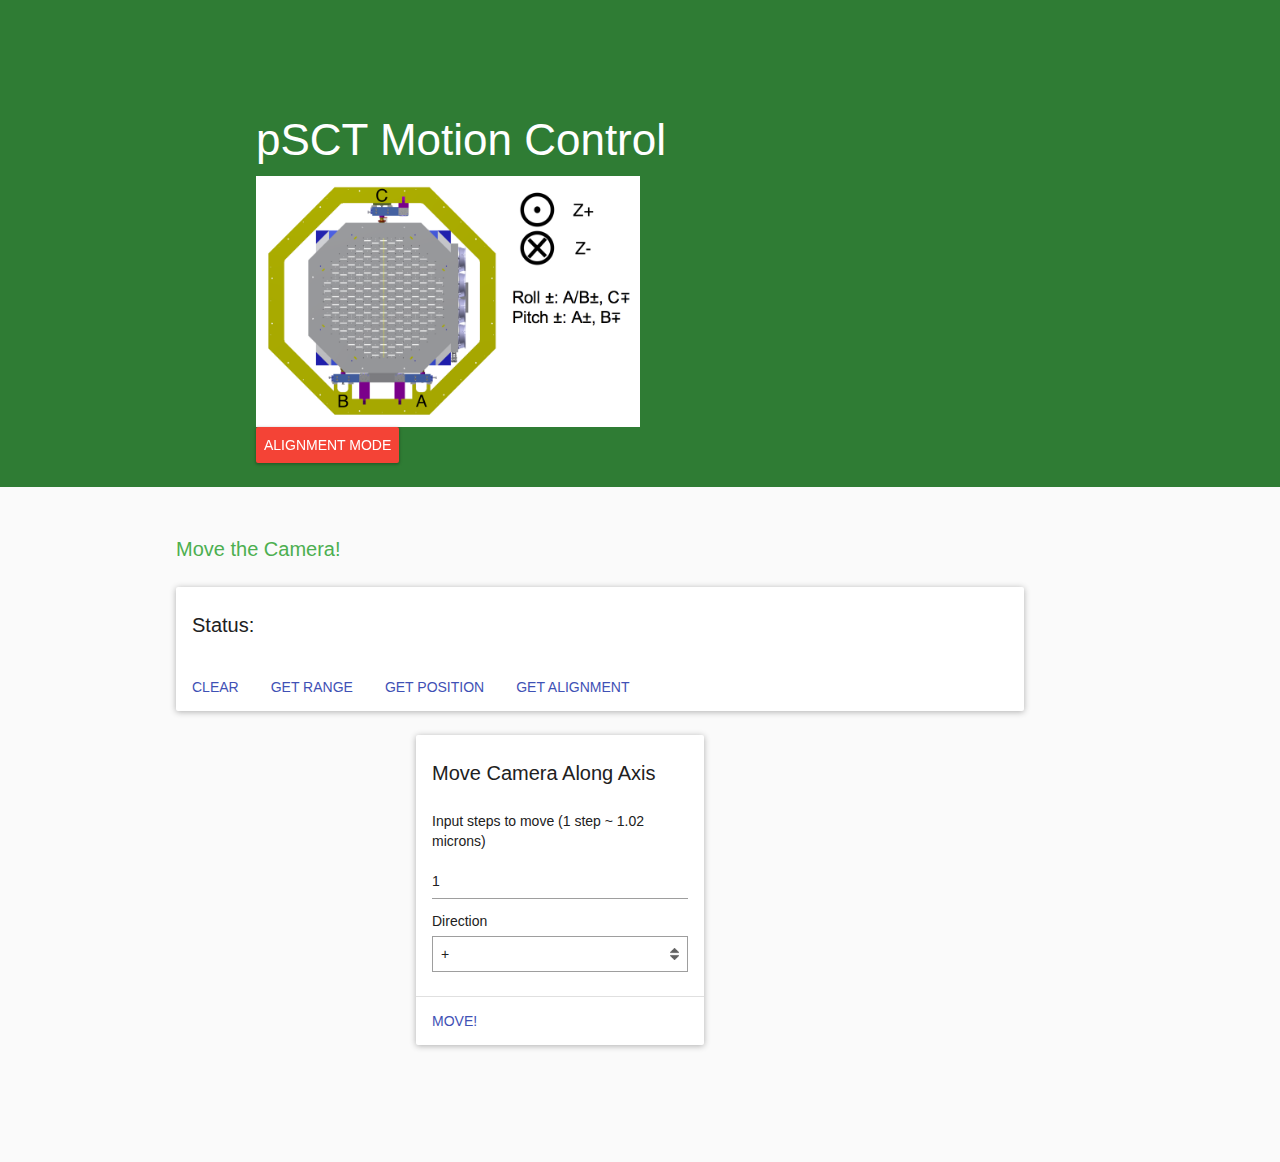
<file: MotionControl/www/index.html>
<!DOCTYPE html>
<html>
    <head>
        <meta charset="UTF-8">
            <meta content="IE=edge" http-equiv="X-UA-Compatible">
                <meta content="initial-scale=1.0, width=device-width" name="viewport">
                    <title>CTA pSCT Motion Control</title>
                    
                    <!-- css -->
                    <link href="css/base.min.css" rel="stylesheet">
                        
                        <!-- css for this project -->
                        <link href="css/project.min.css" rel="stylesheet">
                            
                            <!-- js for this project -->
                            <script type="text/javascript" src="zepto.min.js"></script>
                            <script src="js/project.min.js"></script>
                            <script type="text/javascript">
                                var motors = 'All';
                                var dir = '+';
                                var steps = '0';
                                var verticalFactor = 1;
                                var angleFactorPitch = 1;
                                var angleFactorRoll =1;
                                var status='';
                                function Vert( ) {
                                    motors = 'All';
                                    dir = document.getElementById('dirVert').value;
                                    steps = (parseInt(document.getElementById('stepsVert').value)*verticalFactor).toString();
                                }
                            function Roll( ) {
                                dir = document.getElementById('dirRoll').value;
                                //if +, ab up
                                //if -, ab down
                                motors = 'AB';
                                steps = (parseInt(document.getElementById('stepsRoll').value)*angleFactorRoll).toString();
                            }
                            function Pitch( ) {
                                dir = document.getElementById('dirPitch').value;
                                steps = parseInt(document.getElementById('stepsPitch').value);
                                //if + A+, B-
                                //if - A-, B+
                                if((steps%2)==1){
                                    steps+=1;
                                }
                                steps=steps.toString();
                            }
                            function A( ) {
                                motors = 'A';
                                dir = document.getElementById('dirA').value;
                                steps = (parseInt(document.getElementById('stepsA').value)*verticalFactor).toString();
                            }
                            var aint;
                            function B( ) {
                                motors = 'B';
                                dir = document.getElementById('dirB').value;
                                steps = (parseInt(document.getElementById('stepsB').value)*verticalFactor).toString();
                                //  $.get('/arduino/getPos',getPosition);
                                // $.get('/arduino/getRng',getRange);
                                
                            }
                            /*function getPosition(data){
                             aint=data;
                             alert(aint);
                             }*/
                            function getRange(data){
                                aint=data;
                                alert(aint);
                            }
                            function C( ) {
                                motors = 'C';
                                dir = document.getElementById('dirC').value;
                                steps = (parseInt(document.getElementById('stepsC').value)*verticalFactor).toString();
                            }
                            function stepMotor( ) {
                                document.getElementById('info').innerHTML =String(document.getElementById('info').innerHTML).concat("</br>Waiting for Arduino...");
                                $('#info').load((('/arduino/'.concat(dir.concat('/'))).concat(steps.concat('/'))).concat(motors),function(){document.getElementById('info').innerHTML = status.concat(String(document.getElementById('info').innerHTML));status = String(document.getElementById('info').innerHTML)});
                            }
                            function CTA( ) {
                                document.getElementById('info').innerHTML =String(document.getElementById('info').innerHTML).concat("</br>Waiting for Arduino...");
                                $('#info').load('/arduino/cta',function(){document.getElementById('info').innerHTML = status.concat(String(document.getElementById('info').innerHTML));status = String(document.getElementById('info').innerHTML)});
                            }
                            function pitch2( ) {
                                document.getElementById('info').innerHTML =String(document.getElementById('info').innerHTML).concat("</br>Waiting for Arduino...");
                                $('#info').load((('/arduino/'.concat(dir.concat('/'))).concat(steps).concat('/')).concat('CS'),function(){status = String(document.getElementById('info').innerHTML)});
                                
                            }
                            function interrupted() {
                                document.getElementById('info').innerHTML =String(document.getElementById('info').innerHTML).concat("</br>Waiting for Arduino...");
                                document.getElementById('info').innerHTML = String(document.getElementById('info').innerHTML).concat("</br>Interuptions: ");
                                $('#info').load('/arduino/interruptions',function(){document.getElementById('info').innerHTML = status.concat(String(document.getElementById('info').innerHTML));status = String(document.getElementById('info').innerHTML)});
                            }
                            function range() {
                                document.getElementById('info').innerHTML =String(document.getElementById('info').innerHTML).concat("</br>Waiting for Arduino...");
                                document.getElementById('info').innerHTML = String(document.getElementById('info').innerHTML).concat("</br>Finding Range: ");
                                $('#info').load('/arduino/findRng',function(){document.getElementById('info').innerHTML = status.concat(String(document.getElementById('info').innerHTML));status = String(document.getElementById('info').innerHTML)});
                            }
                            function getRng() {
                                document.getElementById('info').innerHTML = String(document.getElementById('info').innerHTML).concat("</br>Getting Range: ");
                                $('#info').load('/arduino/getRng',function(){document.getElementById('info').innerHTML = status.concat(String(document.getElementById('info').innerHTML));status = String(document.getElementById('info').innerHTML)});
                            }
                            function setRng() {
                                document.getElementById('info').innerHTML = String(document.getElementById('info').innerHTML).concat("</br>Setting Range: ");
                                $('#info').load('/arduino/setRng',function(){document.getElementById('info').innerHTML = status.concat(String(document.getElementById('info').innerHTML));status = String(document.getElementById('info').innerHTML)});
                            }
                            function getPos() {
                                document.getElementById('info').innerHTML = String(document.getElementById('info').innerHTML).concat("</br>Getting Position: ");
                                $('#info').load('/arduino/getPos',function(){document.getElementById('info').innerHTML = status.concat(String(document.getElementById('info').innerHTML));status = String(document.getElementById('info').innerHTML)});
                            }
                            function getAlgn() {
                                document.getElementById('info').innerHTML = String(document.getElementById('info').innerHTML).concat("</br>Getting Alignment: ");
                                $('#info').load('/arduino/getAlgn',function(){document.getElementById('info').innerHTML = status.concat(String(document.getElementById('info').innerHTML));status = String(document.getElementById('info').innerHTML)});
                            }
                            function setAlgn() {
                                document.getElementById('info').innerHTML = String(document.getElementById('info').innerHTML).concat("</br>Setting Alignment: ");
                                $('#info').load('/arduino/setAlgn',function(){document.getElementById('info').innerHTML = status.concat(String(document.getElementById('info').innerHTML));status = String(document.getElementById('info').innerHTML)});
                            }
                            
                            function clearStatus() {
                                status = "";
                                document.getElementById('info').innerHTML = status;
                            }
                            
                            function pass(){
                                var password;
                            
                                var pass1="cta";
                                
                                password=prompt('Please enter your password to view this page!',' ');
                                
                                if (password==pass1){
                                    window.location.href='wkmode.html'
                                }
                                else
                                {
                                    alert("incorrect password");
                                }
                            }
                            </script>
                            </head>
    <body class="avoid-fout" onload="setInterval(refresh, 50);">
        <div class="content">
            <div class="content-heading">
                <div class="container">
                    <div class="row">
                        <div class="col-lg-6 col-lg-push-3 col-sm-10 col-sm-push-1">
                            <h1 class="alarge" onClick="location.href='index.html'">pSCT Motion Control</h1>
                            <img src="camerapic.png" style="width:50%">
                        </div>
                        <div class="col-lg-6 col-lg-push-3 col-sm-10 col-sm-push-1">
                            <p class="margin-top-no" onClick="javascript:pass();"><a class="btn btn-red waves-attach waves-button waves-light">Alignment Mode</a></p>
                        </div>
                    </div>
                    
                </div>
                
            </div>
        </div>
        <div class="content">
            <div class="container">
                <section class="content-inner">
                    <h2 class="content-sub-heading">Move the Camera!</h2>
                    
                    
                    <div class="card-wrap">
                        <div class="row">
                            <div class="col-lg-4 col-sm-11">
                                <div class="card">
                                    <div class="card-main">
                                        <div class="card-inner">
                                            <p class="card-heading">Status:</p>
                                            <span class="text-green" id="info"></span>
                                        </div>
                                        <div class="card-action-btn pull-left">
                                            <a class="btn btn-flat waves-attach" href="javascript:clearStatus()" id="vertical"><span class="text-blue">Clear</span></a>
                                        </div>
                                        <div class="card-action-btn pull-left">
                                            <a class="btn btn-flat waves-attach" href="javascript:getRng()" id="vertical"><span class="text-blue">Get Range</span></a>
                                        </div>
                                        <div class="card-action-btn pull-left">
                                            <a class="btn btn-flat waves-attach" href="javascript:getPos()" id="vertical"><span class="text-blue">Get Position</span></a>
                                        </div>
                                        <div class="card-action-btn pull-left">
                                            <a class="btn btn-flat waves-attach" href="javascript:getAlgn()" id="vertical"><span class="text-blue">Get Alignment</span></a>
                                        </div>

                                    </div>
                                </div>
                            </div>
                            
                                <div class="col-lg-4 col-sm-4 col-sm-push-3">
                                    <div class="card">
                                        
                                        <div class="card-main">
                                            <div class="card-inner">
                                                <p class="card-heading">Move Camera Along Axis</p>
                                                <p>Input steps to move (1 step ~ 1.02 microns)</p>
                                                <input class="form-control" id="stepsVert" type="text" value="1">
                                                    <p>
                                                    <label for="input-select">Direction</label>
                                                    <select class="form-control form-control-default" id="dirVert">
                                                        <option>+</option>
                                                        <option>-</option>
                                                    </select>
                                                    </div>
                                            <div class="card-action">
                                                <div class="card-action-btn pull-left">
                                                    <a class="btn btn-flat waves-attach" href="javascript:Vert();stepMotor(this);void(0)" id="vertical"><span class="text-blue">Move!</span></a>
                                                </div>
                                            
                                        </div>
                                    </div>
                                </div>
                            </div>
                        </div>
                </section>
            </div>
        </div>
    </body>
</html>
</file>
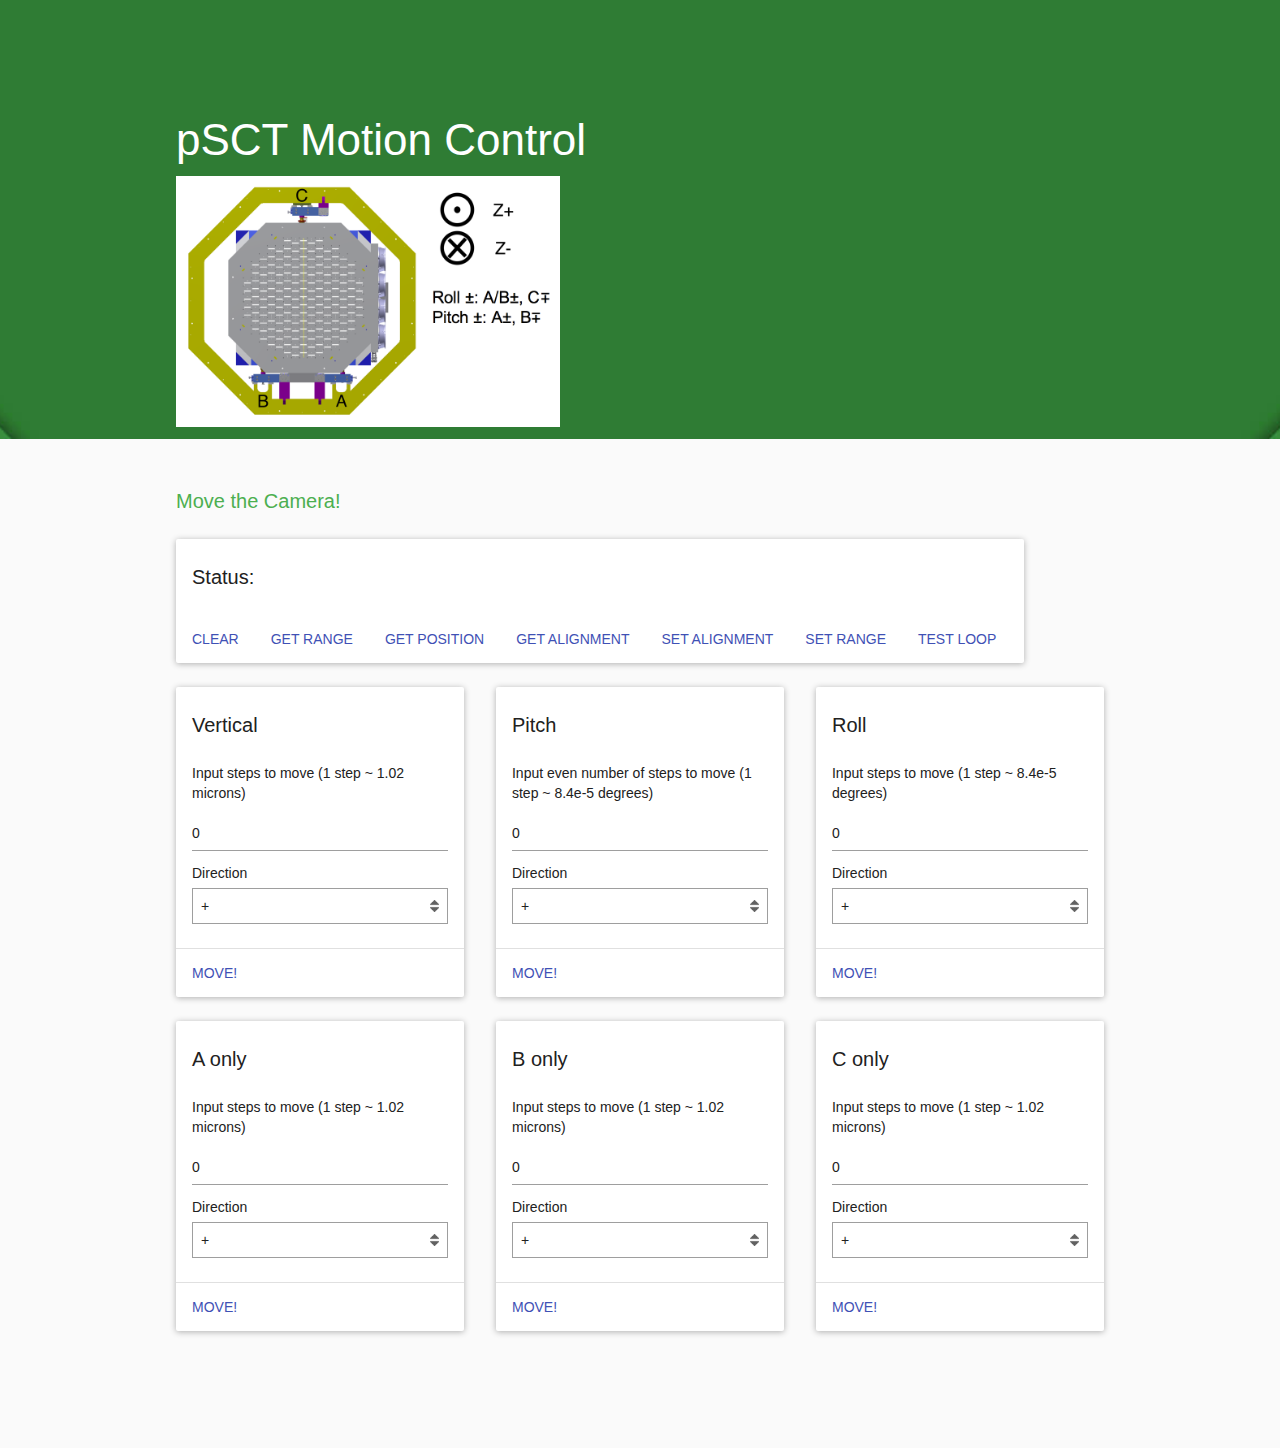
<file: MotionControl/www/wkmode.html>
<!DOCTYPE html>
<html>
	<head>
	<meta charset="UTF-8">
	<meta content="IE=edge" http-equiv="X-UA-Compatible">
	<meta content="initial-scale=1.0, width=device-width" name="viewport">
	<title>CTA pSCT MC Alignment Mode</title>

	<!-- css -->
	<link href="css/base.min.css" rel="stylesheet">

	<!-- css for this project -->
	<link href="css/project.min.css" rel="stylesheet">
	
    <!-- js for this project -->
	<script type="text/javascript" src="zepto.min.js"></script>
    <script src="js/project.min.js"></script>
    <script type="text/javascript">
        var motors = 'All';
        var dir = '+';
        var steps = '0';
        var verticalFactor = 1;
        var angleFactorPitch = 1;
        var angleFactorRoll =1;
        var status='';
        function Vert( ) {
            motors = 'All';
            dir = document.getElementById('dirVert').value;
            steps = (parseInt(document.getElementById('stepsVert').value)*verticalFactor).toString();
        }
    function Roll( ) {
        dir = document.getElementById('dirRoll').value;
        //if +, ab up
        //if -, ab down
        motors = 'AB';
        steps = (parseInt(document.getElementById('stepsRoll').value)*angleFactorRoll).toString();
    }
    function Pitch( ) {
        dir = document.getElementById('dirPitch').value;
        steps = parseInt(document.getElementById('stepsPitch').value);
        //if + A+, B-
        //if - A-, B+
        if((steps%2)==1){
            steps+=1;
        }
        steps=steps.toString();
    }
    function A( ) {
        motors = 'A';
        dir = document.getElementById('dirA').value;
        steps = (parseInt(document.getElementById('stepsA').value)*verticalFactor).toString();
    }
     var aint;
    function B( ) {
        motors = 'B';
        dir = document.getElementById('dirB').value;
        steps = (parseInt(document.getElementById('stepsB').value)*verticalFactor).toString();
    }
    function getRange(data){
        aint=data;
        alert(aint);
    }
    function C( ) {
        motors = 'C';
        dir = document.getElementById('dirC').value;
        steps = (parseInt(document.getElementById('stepsC').value)*verticalFactor).toString();
    }
    function stepMotor( ) {
        document.getElementById('info').innerHTML =String(document.getElementById('info').innerHTML).concat("</br>Waiting for Arduino...");
        $('#info').load((('/arduino/'.concat(dir.concat('/'))).concat(steps.concat('/'))).concat(motors),function(){document.getElementById('info').innerHTML = status.concat(String(document.getElementById('info').innerHTML));status = String(document.getElementById('info').innerHTML)});
    }
    function CTA( ) {
        document.getElementById('info').innerHTML =String(document.getElementById('info').innerHTML).concat("</br>Waiting for Arduino...");
        $('#info').load('/arduino/cta',function(){document.getElementById('info').innerHTML = status.concat(String(document.getElementById('info').innerHTML));status = String(document.getElementById('info').innerHTML)});
    }
    function pitch2( ) {
        document.getElementById('info').innerHTML =String(document.getElementById('info').innerHTML).concat("</br>Waiting for Arduino...");
        $('#info').load((('/arduino/'.concat(dir.concat('/'))).concat(steps).concat('/')).concat('CS'),function(){status = String(document.getElementById('info').innerHTML)});
        
    }
    function interrupted() {
        document.getElementById('info').innerHTML =String(document.getElementById('info').innerHTML).concat("</br>Waiting for Arduino...");
        document.getElementById('info').innerHTML = String(document.getElementById('info').innerHTML).concat("</br>Interuptions: ");
        $('#info').load('/arduino/interruptions',function(){document.getElementById('info').innerHTML = status.concat(String(document.getElementById('info').innerHTML));status = String(document.getElementById('info').innerHTML)});
    }
    function range() {
        document.getElementById('info').innerHTML =String(document.getElementById('info').innerHTML).concat("</br>Waiting for Arduino...");
        document.getElementById('info').innerHTML = String(document.getElementById('info').innerHTML).concat("</br>Finding Range: ");
        $('#info').load('/arduino/findRng',function(){document.getElementById('info').innerHTML = status.concat(String(document.getElementById('info').innerHTML));status = String(document.getElementById('info').innerHTML)});
    }
    function getRng() {
        document.getElementById('info').innerHTML = String(document.getElementById('info').innerHTML).concat("</br>Getting Range: ");
        $('#info').load('/arduino/getRng',function(){document.getElementById('info').innerHTML = status.concat(String(document.getElementById('info').innerHTML));status = String(document.getElementById('info').innerHTML)});
    }
    function setRng() {
        document.getElementById('info').innerHTML = String(document.getElementById('info').innerHTML).concat("</br>Setting Range: ");
        $('#info').load('/arduino/setRng',function(){document.getElementById('info').innerHTML = status.concat(String(document.getElementById('info').innerHTML));status = String(document.getElementById('info').innerHTML)});
    }
    function getPos() {
        document.getElementById('info').innerHTML = String(document.getElementById('info').innerHTML).concat("</br>Getting Position: ");
        $('#info').load('/arduino/getPos',function(){document.getElementById('info').innerHTML = status.concat(String(document.getElementById('info').innerHTML));status = String(document.getElementById('info').innerHTML)});
    }
    function getAlgn() {
        document.getElementById('info').innerHTML = String(document.getElementById('info').innerHTML).concat("</br>Getting Alignment: ");
        $('#info').load('/arduino/getAlgn',function(){document.getElementById('info').innerHTML = status.concat(String(document.getElementById('info').innerHTML));status = String(document.getElementById('info').innerHTML)});
    }
    function setAlgn() {
        document.getElementById('info').innerHTML = String(document.getElementById('info').innerHTML).concat("</br>Setting Alignment: ");
        $('#info').load('/arduino/setAlgn',function(){document.getElementById('info').innerHTML = status.concat(String(document.getElementById('info').innerHTML));status = String(document.getElementById('info').innerHTML)});
    }

    function clearStatus() {
        status = "";
        document.getElementById('info').innerHTML = status;
    }
    </script>
    </head>
	</head>
    <body class="avoid-fout" onload="setInterval(refresh, 50);">
		<div class="content">
			<div class="content-heading">
				<div class="container">
					<div class="row">
						<div class="col-lg-6  col-sm-10 ">
							<h1 class="alarge" onClick="location.href='index.html'">pSCT Motion Control</h1>
                            <img src="camerapic.png" style="width:50%">
						</div>
                    </div>
				</div>
			</div>
		</div>
        <div class="content">
            <div class="container">
                <section class="content-inner">
                    <h2 class="content-sub-heading">Move the Camera!</h2>
                      <div class="card-wrap">
                          <div class="row">
                              <div class="col-lg-4 col-sm-11">
                                  <div class="card">
                                      <div class="card-main">
                                          <div class="card-inner">
                                              <p class="card-heading">Status:</p>
                                              <span class="text-green" id="info"></span>
                                          </div>
                                          <div class="card-action-btn pull-left">
                                              <a class="btn btn-flat waves-attach" href="javascript:clearStatus()" id="vertical"><span class="text-blue">Clear</span></a>
                                          </div>
                                          <div class="card-action-btn pull-left">
                                              <a class="btn btn-flat waves-attach" href="javascript:getRng()" id="vertical"><span class="text-blue">Get Range</span></a>
                                          </div>
                                          <div class="card-action-btn pull-left">
                                              <a class="btn btn-flat waves-attach" href="javascript:getPos()" id="vertical"><span class="text-blue">Get Position</span></a>
                                          </div>
                                          <div class="card-action-btn pull-left">
                                              <a class="btn btn-flat waves-attach" href="javascript:getAlgn()" id="vertical"><span class="text-blue">Get Alignment</span></a>
                                          </div>
                                          <div class="card-action-btn pull-left">
                                              <a class="btn btn-flat waves-attach" href="javascript:setAlgn()" id="vertical"><span class="text-blue">Set Alignment</span></a>
                                          </div>
                                          <div class="card-action-btn pull-left">
                                              <a class="btn btn-flat waves-attach" href="javascript:setRng()" id="vertical"><span class="text-blue">Set Range</span></a>
                                          </div>
                                          <div class="card-action-btn pull-left">
                                              <a class="btn btn-flat waves-attach" href="javascript:CTA()" id="vertical"><span class="text-blue">Test Loop</span></a>
                                          </div>
                                      </div>
                                  </div>
                              </div>
                          </div>
                          <div class="row">
                              <div class="col-lg-4 col-sm-4">
                                  <div class="card">
                                      <div class="card-main">
                                          <div class="card-inner">
                                              <p class="card-heading">Vertical</p>
                                              <p>Input steps to move (1 step ~ 1.02 microns)</p>
                                              <input class="form-control" id="stepsVert" type="text" value="0">
                                                  <p>
                                                  <label for="input-select">Direction</label>
                                                  <select class="form-control form-control-default" id="dirVert">
                                                      <option>+</option>
                                                      <option>-</option>
                                                  </select>
                                            </div>
                                            <div class="card-action">
                                                <div class="card-action-btn pull-left">
                                                    <a class="btn btn-flat waves-attach" href="javascript:Vert();stepMotor(this);void(0)" id="vertical"><span class="text-blue">Move!</span></a>
                                                </div>
                                            </div>
                                        </div>
                                    </div>
                                </div>
                                <div class="col-lg-4 col-sm-4">
                                    <div class="card">
                                        <div class="card-main">
                                            <div class="card-inner">
                                                <p class="card-heading">Pitch</p>
                                                <p>Input even number of steps to move (1 step ~ 8.4e-5 degrees)</p>
                                                <input class="form-control" id="stepsPitch" type="text" value="0">
                                                    <p>
                                                <label for="input-select">Direction</label>
                                                <select class="form-control form-control-default" id="dirPitch">
                                                      <option>+</option>
                                                      <option>-</option>
                                                  </select>
                                            </div>
                                            <div class="card-action">
                                                <div class="card-action-btn pull-left">
                                                    <a class="btn btn-flat waves-attach" href="javascript:Pitch();pitch2();void(0)"><span class="text-blue">Move!</span></a>
                                                </div>
                                            </div>
                                        </div>
                                    </div>
                                </div>
                    
                              <div class="col-lg-4 col-sm-4">
                                  <div class="card">
                                      <div class="card-main">
                                          <div class="card-inner">
                                              <p class="card-heading">Roll</p>
                                              <p>Input steps to move (1 step ~ 8.4e-5 degrees)</p>
                                              <input class="form-control" id="stepsRoll" type="text" value="0">
                                                  <p>
                                                  <label for="input-select">Direction</label>
                                                  <select class="form-control form-control-default" id="dirRoll">
                                                      <option>+</option>
                                                      <option>-</option>
                                                  </select>
                                                  </div>
                                          <div class="card-action">
                                              <div class="card-action-btn pull-left">
                                                  <a class="btn btn-flat waves-attach" href="javascript:Roll();stepMotor(this);void(0)"><span class="text-blue">Move!</span></a>
                                              </div>
                                          </div>
                                      </div>
                                  </div>
                              </div>
                              
                          </div>
                      </div>
                      
                      <div class="card-wrap">
                          <div class="row">
                              <div class="col-lg-4 col-sm-4">
                                  <div class="card">
                                      
                                      <div class="card-main">
                                          <div class="card-inner">
                                              <p class="card-heading">A only</p>
                                              <p>Input steps to move (1 step ~ 1.02 microns)</p>
                                              <input class="form-control" id="stepsA" type="text" value="0">
                                                  <p>
                                                  <label for="input-select">Direction</label>
                                                  <select class="form-control form-control-default" id="dirA">
                                                      <option>+</option>
                                                      <option>-</option>
                                                  </select>
                                                  </div>
                                          <div class="card-action">
                                              <div class="card-action-btn pull-left">
                                                  <a class="btn btn-flat waves-attach" href="javascript:A();stepMotor(this);void(0)"><span class="text-blue">Move!</span></a>
                                              </div>
                                          </div>
                                      </div>
                                  </div>
                              </div>
                    
                              <div class="col-lg-4 col-sm-4">
                                  <div class="card">
                                      
                                      <div class="card-main">
                                          <div class="card-inner">
                                              <p class="card-heading">B only</p>
                                              <p>Input steps to move (1 step ~ 1.02 microns)</p>
                                              <input class="form-control" id="stepsB" type="text" value="0">
                                                  <p>
                                                  <label for="input-select">Direction</label>
                                                  <select class="form-control form-control-default" id="dirB">
                                                      <option>+</option>
                                                      <option>-</option>
                                                  </select>
                                                  </div>
                                          <div class="card-action">
                                              <div class="card-action-btn pull-left">
                                                  <a class="btn btn-flat waves-attach" href="javascript:B();stepMotor(this);void(0)"><span class="text-blue">Move!</span></a>
                                              </div>
                                          </div>
                                      </div>
                                  </div>
                              </div>
                    
                              <div class="col-lg-4 col-sm-4">
                                  <div class="card">
                                     
                                      <div class="card-main">
                                          <div class="card-inner">
                                              <p class="card-heading">C only</p>
                                              <p>Input steps to move (1 step ~ 1.02 microns)</p>
                                              <input class="form-control" id="stepsC" type="text" value="0">
                                                  <p>
                                                  <label for="input-select">Direction</label>
                                                  <select class="form-control form-control-default" id="dirC">
                                                      <option>+</option>
                                                      <option>-</option>
                                                  </select>
                                                  </div>
                                          <div class="card-action">
                                              <div class="card-action-btn pull-left">
                                                  <a class="btn btn-flat waves-attach" href="javascript:C();stepMotor(this);void(0)"><span class="text-blue">Move!</span></a>
                                              </div>
                                          </div>
                                      </div>
                                  </div>
                              </div>
                          </div>
                      </div>
                </section>
            </div>
        </div>
	</body>
</html>
</file>
<file: MotionControl/www/css/base.min.css>
audio,label{display:inline-block;max-width:100%}body,legend{color:#212121}fieldset,legend{padding:0;border:0}a,body{background-image:none}address,body{font-size:14px;font-weight:400}blockquote,html,q{position:relative}audio,sub,sup{vertical-align:baseline}body,fieldset,legend,td,th{padding:0}.container:after,.container:before,.row:after,.row:before{line-height:0;display:table;content:""}.container:after,.row:after{clear:both}.waves-effect,html{-webkit-tap-highlight-color:transparent}.col-xx-1,.col-xx-10,.col-xx-11,.col-xx-12,.col-xx-2,.col-xx-3,.col-xx-4,.col-xx-5,.col-xx-6,.col-xx-7,.col-xx-8,.col-xx-9,.pull-left{float:left}.btn,.text-nowrap,.text-overflow{white-space:nowrap}.fbtn-container,.picker__holder{-webkit-backface-visibility:hidden}.text-break,pre{word-break:break-all}.picker__table,table{border-collapse:collapse;border-spacing:0}.breadcrumb,.dropdown-menu,.nav{list-style:none}*,:after,:before{box-sizing:border-box}@-ms-viewport{width:device-width}article,aside,footer,header,nav,section{display:block}body{background-color:#fafafa;font-family:Roboto,"Helvetica Neue",Helvetica,Arial,sans-serif;line-height:20px;margin:0;text-rendering:optimizeLegibility;-webkit-font-smoothing:subpixel-antialiased}html{font-family:sans-serif;font-size:100%;min-height:100%;-webkit-text-size-adjust:100%;-ms-text-size-adjust:100%}svg:not(:root){overflow:hidden}[hidden],template{display:none}video{display:block;max-width:100%}button,input,optgroup,select,textarea{color:inherit;font:inherit;margin:0}.btn,b,dt,kbd kbd,optgroup,strong{font-weight:500}address,dd,dt,li{line-height:20px}button,input[type=button],input[type=reset],input[type=submit]{cursor:pointer;-webkit-appearance:button}button,select{text-transform:none}button{overflow:visible}button[disabled],input[disabled]{cursor:default}button::-moz-focus-inner,input::-moz-focus-inner{border:0;padding:0}fieldset{margin:0;min-width:0}fieldset~fieldset{margin-top:24px}dd,label{margin:0}address,dl{margin:12px 0}input{line-height:normal}input[type=checkbox],input[type=radio]{line-height:normal;margin:4px 0 0;padding:0}input[type=color]{min-width:20px;width:auto}input[type=time],input[type=date],input[type=datetime-local],input[type=month]{line-height:20px;line-height:1\9}input[type=file]{display:block;height:auto;line-height:1;min-height:36px;padding-top:8px;padding-bottom:8px}input[type=number]::-webkit-inner-spin-button,input[type=number]::-webkit-outer-spin-button{height:auto}input[type=range]{display:block;height:36px;width:100%}input[type=search]{box-sizing:border-box;-webkit-appearance:none}input[type=search]::-webkit-search-cancel-button,input[type=search]::-webkit-search-decoration{-webkit-appearance:none}label{font-weight:400}.hr,hr,legend{display:block}legend{font-size:24px;font-weight:400;line-height:32px;margin:0 0 12px;width:100%}select[multiple],select[size]{height:auto}textarea{overflow:auto}a{background-color:transparent;color:#2196f3;text-decoration:none}a:focus,a:hover{color:#0d47a1;outline:0;text-decoration:underline}abbr{border-bottom:1px dotted #9e9e9e;cursor:help}address{font-style:normal}blockquote,q{font-size:20px;font-style:italic;font-weight:300;line-height:28px;margin:24px 0;padding-right:32px;padding-left:32px}blockquote:before,q:before{border-right:1px solid #c8e6c9;content:"";display:block;position:absolute;top:0;bottom:0;left:0}.row-relative,sub,sup{position:relative}.h1,.h2,.h3,.h4,.h5,.h6,h1,h2,h3,h4,h5,h6{color:inherit;font-family:Roboto,"Helvetica Neue",Helvetica,Arial,sans-serif;font-weight:400;margin-top:48px;margin-bottom:12px}.h1,h1{font-size:44px;line-height:48px}.h2,h2{font-size:34px;line-height:40px}.h3,h3{font-size:24px;line-height:32px}.h4,h4{font-size:20px;line-height:28px}.h5,h5{font-size:16px;line-height:24px}.h6,h6{font-size:12px;line-height:20px}.h1 small,.h2 small,.h3 small,.h4 small,h1 small,h2 small,h3 small,h4 small{font-size:14px}.hr,hr{border:0;border-top:1px solid #9e9e9e;box-sizing:content-box;height:0;margin-top:24px;margin-bottom:24px}img{border:0;vertical-align:middle}ol,ul{margin:12px 0;padding:0 0 0 32px}ol ol,ol ul,ul ol,ul ul{margin-top:0;margin-bottom:0}p{margin:12px 0}small{font-size:75%;line-height:1}sub,sup{font-size:80%;line-height:0}sub{bottom:-.25em}sup{top:-.5em}th{text-align:left}.fa-fw,.fa-li,.fa-stack-1x,.fa-stack-2x,.text-center{text-align:center}.col-lg-1,.col-lg-10,.col-lg-11,.col-lg-12,.col-lg-2,.col-lg-3,.col-lg-4,.col-lg-5,.col-lg-6,.col-lg-7,.col-lg-8,.col-lg-9,.col-md-1,.col-md-10,.col-md-11,.col-md-12,.col-md-2,.col-md-3,.col-md-4,.col-md-5,.col-md-6,.col-md-7,.col-md-8,.col-md-9,.col-sm-1,.col-sm-10,.col-sm-11,.col-sm-12,.col-sm-2,.col-sm-3,.col-sm-4,.col-sm-5,.col-sm-6,.col-sm-7,.col-sm-8,.col-sm-9,.col-xs-1,.col-xs-10,.col-xs-11,.col-xs-12,.col-xs-2,.col-xs-3,.col-xs-4,.col-xs-5,.col-xs-6,.col-xs-7,.col-xs-8,.col-xs-9,.col-xx-1,.col-xx-10,.col-xx-11,.col-xx-12,.col-xx-2,.col-xx-3,.col-xx-4,.col-xx-5,.col-xx-6,.col-xx-7,.col-xx-8,.col-xx-9{min-height:1px;position:relative;padding-left:16px;padding-right:16px}.col-xx-1{width:8.33333%}.col-xx-2{width:16.66667%}.col-xx-3{width:25%}.col-xx-4{width:33.33333%}.col-xx-5{width:41.66667%}.col-xx-6{width:50%}.col-xx-7{width:58.33333%}.col-xx-8{width:66.66667%}.col-xx-9{width:75%}.col-xx-10{width:83.33333%}.col-xx-11{width:91.66667%}.col-xx-12{width:100%}.col-xx-offset-0{margin-left:0}.col-xx-offset-1{margin-left:8.33333%}.col-xx-offset-2{margin-left:16.66667%}.col-xx-offset-3{margin-left:25%}.col-xx-offset-4{margin-left:33.33333%}.col-xx-offset-5{margin-left:41.66667%}.col-xx-offset-6{margin-left:50%}.col-xx-offset-7{margin-left:58.33333%}.col-xx-offset-8{margin-left:66.66667%}.col-xx-offset-9{margin-left:75%}.col-xx-offset-10{margin-left:83.33333%}.col-xx-offset-11{margin-left:91.66667%}.col-xx-offset-12{margin-left:100%}.col-xx-pull-0{right:0}.col-xx-pull-1{right:8.33333%}.col-xx-pull-2{right:16.66667%}.col-xx-pull-3{right:25%}.col-xx-pull-4{right:33.33333%}.col-xx-pull-5{right:41.66667%}.col-xx-pull-6{right:50%}.col-xx-pull-7{right:58.33333%}.col-xx-pull-8{right:66.66667%}.col-xx-pull-9{right:75%}.col-xx-pull-10{right:83.33333%}.col-xx-pull-11{right:91.66667%}.col-xx-pull-12{right:100%}.col-xx-push-0{left:0}.col-xx-push-1{left:8.33333%}.col-xx-push-2{left:16.66667%}.col-xx-push-3{left:25%}.col-xx-push-4{left:33.33333%}.col-xx-push-5{left:41.66667%}.col-xx-push-6{left:50%}.col-xx-push-7{left:58.33333%}.col-xx-push-8{left:66.66667%}.col-xx-push-9{left:75%}.col-xx-push-10{left:83.33333%}.col-xx-push-11{left:91.66667%}.col-xx-push-12{left:100%}@media only screen and (min-width:480px){.col-xs-1,.col-xs-10,.col-xs-11,.col-xs-12,.col-xs-2,.col-xs-3,.col-xs-4,.col-xs-5,.col-xs-6,.col-xs-7,.col-xs-8,.col-xs-9{float:left}.col-xs-1{width:8.33333%}.col-xs-2{width:16.66667%}.col-xs-3{width:25%}.col-xs-4{width:33.33333%}.col-xs-5{width:41.66667%}.col-xs-6{width:50%}.col-xs-7{width:58.33333%}.col-xs-8{width:66.66667%}.col-xs-9{width:75%}.col-xs-10{width:83.33333%}.col-xs-11{width:91.66667%}.col-xs-12{width:100%}.col-xs-offset-0{margin-left:0}.col-xs-offset-1{margin-left:8.33333%}.col-xs-offset-2{margin-left:16.66667%}.col-xs-offset-3{margin-left:25%}.col-xs-offset-4{margin-left:33.33333%}.col-xs-offset-5{margin-left:41.66667%}.col-xs-offset-6{margin-left:50%}.col-xs-offset-7{margin-left:58.33333%}.col-xs-offset-8{margin-left:66.66667%}.col-xs-offset-9{margin-left:75%}.col-xs-offset-10{margin-left:83.33333%}.col-xs-offset-11{margin-left:91.66667%}.col-xs-offset-12{margin-left:100%}.col-xs-pull-0{right:0}.col-xs-pull-1{right:8.33333%}.col-xs-pull-2{right:16.66667%}.col-xs-pull-3{right:25%}.col-xs-pull-4{right:33.33333%}.col-xs-pull-5{right:41.66667%}.col-xs-pull-6{right:50%}.col-xs-pull-7{right:58.33333%}.col-xs-pull-8{right:66.66667%}.col-xs-pull-9{right:75%}.col-xs-pull-10{right:83.33333%}.col-xs-pull-11{right:91.66667%}.col-xs-pull-12{right:100%}.col-xs-push-0{left:0}.col-xs-push-1{left:8.33333%}.col-xs-push-2{left:16.66667%}.col-xs-push-3{left:25%}.col-xs-push-4{left:33.33333%}.col-xs-push-5{left:41.66667%}.col-xs-push-6{left:50%}.col-xs-push-7{left:58.33333%}.col-xs-push-8{left:66.66667%}.col-xs-push-9{left:75%}.col-xs-push-10{left:83.33333%}.col-xs-push-11{left:91.66667%}.col-xs-push-12{left:100%}}@media only screen and (min-width:768px){.col-sm-1,.col-sm-10,.col-sm-11,.col-sm-12,.col-sm-2,.col-sm-3,.col-sm-4,.col-sm-5,.col-sm-6,.col-sm-7,.col-sm-8,.col-sm-9{float:left}.col-sm-1{width:8.33333%}.col-sm-2{width:16.66667%}.col-sm-3{width:25%}.col-sm-4{width:33.33333%}.col-sm-5{width:41.66667%}.col-sm-6{width:50%}.col-sm-7{width:58.33333%}.col-sm-8{width:66.66667%}.col-sm-9{width:75%}.col-sm-10{width:83.33333%}.col-sm-11{width:91.66667%}.col-sm-12{width:100%}.col-sm-offset-0{margin-left:0}.col-sm-offset-1{margin-left:8.33333%}.col-sm-offset-2{margin-left:16.66667%}.col-sm-offset-3{margin-left:25%}.col-sm-offset-4{margin-left:33.33333%}.col-sm-offset-5{margin-left:41.66667%}.col-sm-offset-6{margin-left:50%}.col-sm-offset-7{margin-left:58.33333%}.col-sm-offset-8{margin-left:66.66667%}.col-sm-offset-9{margin-left:75%}.col-sm-offset-10{margin-left:83.33333%}.col-sm-offset-11{margin-left:91.66667%}.col-sm-offset-12{margin-left:100%}.col-sm-pull-0{right:0}.col-sm-pull-1{right:8.33333%}.col-sm-pull-2{right:16.66667%}.col-sm-pull-3{right:25%}.col-sm-pull-4{right:33.33333%}.col-sm-pull-5{right:41.66667%}.col-sm-pull-6{right:50%}.col-sm-pull-7{right:58.33333%}.col-sm-pull-8{right:66.66667%}.col-sm-pull-9{right:75%}.col-sm-pull-10{right:83.33333%}.col-sm-pull-11{right:91.66667%}.col-sm-pull-12{right:100%}.col-sm-push-0{left:0}.col-sm-push-1{left:8.33333%}.col-sm-push-2{left:16.66667%}.col-sm-push-3{left:25%}.col-sm-push-4{left:33.33333%}.col-sm-push-5{left:41.66667%}.col-sm-push-6{left:50%}.col-sm-push-7{left:58.33333%}.col-sm-push-8{left:66.66667%}.col-sm-push-9{left:75%}.col-sm-push-10{left:83.33333%}.col-sm-push-11{left:91.66667%}.col-sm-push-12{left:100%}}@media only screen and (min-width:992px){.col-md-1,.col-md-10,.col-md-11,.col-md-12,.col-md-2,.col-md-3,.col-md-4,.col-md-5,.col-md-6,.col-md-7,.col-md-8,.col-md-9{float:left}.col-md-1{width:8.33333%}.col-md-2{width:16.66667%}.col-md-3{width:25%}.col-md-4{width:33.33333%}.col-md-5{width:41.66667%}.col-md-6{width:50%}.col-md-7{width:58.33333%}.col-md-8{width:66.66667%}.col-md-9{width:75%}.col-md-10{width:83.33333%}.col-md-11{width:91.66667%}.col-md-12{width:100%}.col-md-offset-0{margin-left:0}.col-md-offset-1{margin-left:8.33333%}.col-md-offset-2{margin-left:16.66667%}.col-md-offset-3{margin-left:25%}.col-md-offset-4{margin-left:33.33333%}.col-md-offset-5{margin-left:41.66667%}.col-md-offset-6{margin-left:50%}.col-md-offset-7{margin-left:58.33333%}.col-md-offset-8{margin-left:66.66667%}.col-md-offset-9{margin-left:75%}.col-md-offset-10{margin-left:83.33333%}.col-md-offset-11{margin-left:91.66667%}.col-md-offset-12{margin-left:100%}.col-md-pull-0{right:0}.col-md-pull-1{right:8.33333%}.col-md-pull-2{right:16.66667%}.col-md-pull-3{right:25%}.col-md-pull-4{right:33.33333%}.col-md-pull-5{right:41.66667%}.col-md-pull-6{right:50%}.col-md-pull-7{right:58.33333%}.col-md-pull-8{right:66.66667%}.col-md-pull-9{right:75%}.col-md-pull-10{right:83.33333%}.col-md-pull-11{right:91.66667%}.col-md-pull-12{right:100%}.col-md-push-0{left:0}.col-md-push-1{left:8.33333%}.col-md-push-2{left:16.66667%}.col-md-push-3{left:25%}.col-md-push-4{left:33.33333%}.col-md-push-5{left:41.66667%}.col-md-push-6{left:50%}.col-md-push-7{left:58.33333%}.col-md-push-8{left:66.66667%}.col-md-push-9{left:75%}.col-md-push-10{left:83.33333%}.col-md-push-11{left:91.66667%}.col-md-push-12{left:100%}}@media only screen and (min-width:1440px){.col-lg-1,.col-lg-10,.col-lg-11,.col-lg-12,.col-lg-2,.col-lg-3,.col-lg-4,.col-lg-5,.col-lg-6,.col-lg-7,.col-lg-8,.col-lg-9{float:left}.col-lg-1{width:8.33333%}.col-lg-2{width:16.66667%}.col-lg-3{width:25%}.col-lg-4{width:33.33333%}.col-lg-5{width:41.66667%}.col-lg-6{width:50%}.col-lg-7{width:58.33333%}.col-lg-8{width:66.66667%}.col-lg-9{width:75%}.col-lg-10{width:83.33333%}.col-lg-11{width:91.66667%}.col-lg-12{width:100%}.col-lg-offset-0{margin-left:0}.col-lg-offset-1{margin-left:8.33333%}.col-lg-offset-2{margin-left:16.66667%}.col-lg-offset-3{margin-left:25%}.col-lg-offset-4{margin-left:33.33333%}.col-lg-offset-5{margin-left:41.66667%}.col-lg-offset-6{margin-left:50%}.col-lg-offset-7{margin-left:58.33333%}.col-lg-offset-8{margin-left:66.66667%}.col-lg-offset-9{margin-left:75%}.col-lg-offset-10{margin-left:83.33333%}.col-lg-offset-11{margin-left:91.66667%}.col-lg-offset-12{margin-left:100%}.col-lg-pull-0{right:0}.col-lg-pull-1{right:8.33333%}.col-lg-pull-2{right:16.66667%}.col-lg-pull-3{right:25%}.col-lg-pull-4{right:33.33333%}.col-lg-pull-5{right:41.66667%}.col-lg-pull-6{right:50%}.col-lg-pull-7{right:58.33333%}.col-lg-pull-8{right:66.66667%}.col-lg-pull-9{right:75%}.col-lg-pull-10{right:83.33333%}.col-lg-pull-11{right:91.66667%}.col-lg-pull-12{right:100%}.col-lg-push-0{left:0}.col-lg-push-1{left:8.33333%}.col-lg-push-2{left:16.66667%}.col-lg-push-3{left:25%}.col-lg-push-4{left:33.33333%}.col-lg-push-5{left:41.66667%}.col-lg-push-6{left:50%}.col-lg-push-7{left:58.33333%}.col-lg-push-8{left:66.66667%}.col-lg-push-9{left:75%}.col-lg-push-10{left:83.33333%}.col-lg-push-11{left:91.66667%}.col-lg-push-12{left:100%}}.container{margin-right:auto;margin-left:auto;padding-right:16px;padding-left:16px}@media only screen and (min-width:992px){.container{max-width:960px}}@media only screen and (min-width:1440px){.container{max-width:1408px}}.container-full{max-width:none}.row{margin-right:-16px;margin-left:-16px}.fa,.fa-stack{display:inline-block}@media only screen and (min-width:480px) and (max-width:767px){.row-clear>.col-xs-2:nth-child(6n+1),.row-clear>.col-xs-3:nth-child(4n+1),.row-clear>.col-xs-4:nth-child(3n+1),.row-clear>.col-xs-6:nth-child(2n+1){clear:left}}@media only screen and (min-width:768px) and (max-width:991px){.row-clear>.col-sm-2:nth-child(6n+1),.row-clear>.col-sm-3:nth-child(4n+1),.row-clear>.col-sm-4:nth-child(3n+1),.row-clear>.col-sm-6:nth-child(2n+1){clear:left}}@media only screen and (min-width:992px) and (max-width:1439px){.row-clear>.col-md-2:nth-child(6n+1),.row-clear>.col-md-3:nth-child(4n+1),.row-clear>.col-md-4:nth-child(3n+1),.row-clear>.col-md-6:nth-child(2n+1){clear:left}}@media only screen and (min-width:1440px){.row-clear>.col-lg-2:nth-child(6n+1),.row-clear>.col-lg-3:nth-child(4n+1),.row-clear>.col-lg-4:nth-child(3n+1),.row-clear>.col-lg-6:nth-child(2n+1){clear:left}}.breadcrumb:after,.card-action:after,.card-wrap:after,.clearfix:after,.dropdown-wrap:after,.fbtn,.header:after,.nav:after,.no-flexbox .card-header:after,.no-flexbox .card:after,.no-flexbox .menu-top-user:after,.no-flexbox .tile:after,.no-flexbox [data-toggle=tile]:after,.picker__footer,.tile-action:after,.tile-footer:after,.tile-sub:after,.toast-inner:after{clear:both}@font-face{font-family:FontAwesome;font-style:normal;font-weight:400;src:url(./fonts/fontawesome-webfont.eot?v=4.3.0);src:url(./fonts/fontawesome-webfont.eot?#iefix&v=4.3.0) format("embedded-opentype"),url(./fonts/fontawesome-webfont.woff2?v=4.3.0) format("woff2"),url(./fonts/fontawesome-webfont.woff?v=4.3.0) format("woff"),url(./fonts/fontawesome-webfont.ttf?v=4.3.0) format("truetype"),url(./fonts/fontawesome-webfont.svg?v=4.3.0#fontawesomeregular) format("svg")}.fa{font:normal normal normal 14px/1 FontAwesome;font-size:inherit;speak:none;text-rendering:auto;-webkit-transform:none;-ms-transform:none;transform:none;-webkit-font-smoothing:antialiased;-moz-osx-font-smoothing:grayscale}.fa-pulse{-webkit-animation:fa-spin 1s infinite steps(8);animation:fa-spin 1s infinite steps(8)}.fa-spin{-webkit-animation:fa-spin 2s infinite linear;animation:fa-spin 2s infinite linear}@-webkit-keyframes fa-spin{0%{-webkit-transform:rotate(0);transform:rotate(0)}100%{-webkit-transform:rotate(359deg);transform:rotate(359deg)}}@keyframes fa-spin{0%{-webkit-transform:rotate(0);transform:rotate(0)}100%{-webkit-transform:rotate(359deg);transform:rotate(359deg)}}.fa-border{border:.08em solid #e0e0e0;border-radius:.1em;padding:.2em .25em .15em}.fa.pull-left{margin-right:.3em}.fa.pull-right{margin-left:.3em}.fa-fw{width:1.28571em}.fa-flip-horizontal{filter:progid:DXImageTransform.Microsoft.BasicImage(rotation=0);-webkit-transform:scale(-1,1);-ms-transform:scale(-1,1);transform:scale(-1,1)}.fa-flip-vertical{filter:progid:DXImageTransform.Microsoft.BasicImage(rotation=2);-webkit-transform:scale(1,-1);-ms-transform:scale(1,-1);transform:scale(1,-1)}.fa-rotate-90{filter:progid:DXImageTransform.Microsoft.BasicImage(rotation=1);-webkit-transform:rotate(90deg);-ms-transform:rotate(90deg);transform:rotate(90deg)}.fa-rotate-180{filter:progid:DXImageTransform.Microsoft.BasicImage(rotation=2);-webkit-transform:rotate(180deg);-ms-transform:rotate(180deg);transform:rotate(180deg)}.fa-rotate-270{filter:progid:DXImageTransform.Microsoft.BasicImage(rotation=3);-webkit-transform:rotate(270deg);-ms-transform:rotate(270deg);transform:rotate(270deg)}:root .fa-flip-horizontal,:root .fa-flip-vertical,:root .fa-rotate-180,:root .fa-rotate-270,:root .fa-rotate-90{-webkit-filter:none;filter:none}.fa-2x{font-size:2em}.fa-3x{font-size:3em}.fa-4x{font-size:4em}.fa-5x{font-size:5em}.fa-lg{font-size:1.33333em;line-height:.75em;vertical-align:-15%}.fa-li{position:absolute;top:.14286em;left:-2.14286em;width:2.14286em}.fa-stack,.fa-ul>li{position:relative}.fa-li.fa-lg{left:-1.85714em}.fa-ul{list-style-type:none;margin-left:2.14286em;padding-left:0}.fa-inverse{color:#fff}.fa-stack{height:2em;line-height:2em;vertical-align:middle;width:2em}.fa-stack-1x,.fa-stack-2x{position:absolute;left:0;width:100%}.fa-stack-1x{line-height:inherit}.fa-stack-2x{font-size:2em}.fa-glass:before{content:"\f000"}.fa-music:before{content:"\f001"}.fa-search:before{content:"\f002"}.fa-envelope-o:before{content:"\f003"}.fa-heart:before{content:"\f004"}.fa-star:before{content:"\f005"}.fa-star-o:before{content:"\f006"}.fa-user:before{content:"\f007"}.fa-film:before{content:"\f008"}.fa-th-large:before{content:"\f009"}.fa-th:before{content:"\f00a"}.fa-th-list:before{content:"\f00b"}.fa-check:before{content:"\f00c"}.fa-close:before,.fa-remove:before,.fa-times:before{content:"\f00d"}.fa-search-plus:before{content:"\f00e"}.fa-search-minus:before{content:"\f010"}.fa-power-off:before{content:"\f011"}.fa-signal:before{content:"\f012"}.fa-cog:before,.fa-gear:before{content:"\f013"}.fa-trash-o:before{content:"\f014"}.fa-home:before{content:"\f015"}.fa-file-o:before{content:"\f016"}.fa-clock-o:before{content:"\f017"}.fa-road:before{content:"\f018"}.fa-download:before{content:"\f019"}.fa-arrow-circle-o-down:before{content:"\f01a"}.fa-arrow-circle-o-up:before{content:"\f01b"}.fa-inbox:before{content:"\f01c"}.fa-play-circle-o:before{content:"\f01d"}.fa-repeat:before,.fa-rotate-right:before{content:"\f01e"}.fa-refresh:before{content:"\f021"}.fa-list-alt:before{content:"\f022"}.fa-lock:before{content:"\f023"}.fa-flag:before{content:"\f024"}.fa-headphones:before{content:"\f025"}.fa-volume-off:before{content:"\f026"}.fa-volume-down:before{content:"\f027"}.fa-volume-up:before{content:"\f028"}.fa-qrcode:before{content:"\f029"}.fa-barcode:before{content:"\f02a"}.fa-tag:before{content:"\f02b"}.fa-tags:before{content:"\f02c"}.fa-book:before{content:"\f02d"}.fa-bookmark:before{content:"\f02e"}.fa-print:before{content:"\f02f"}.fa-camera:before{content:"\f030"}.fa-font:before{content:"\f031"}.fa-bold:before{content:"\f032"}.fa-italic:before{content:"\f033"}.fa-text-height:before{content:"\f034"}.fa-text-width:before{content:"\f035"}.fa-align-left:before{content:"\f036"}.fa-align-center:before{content:"\f037"}.fa-align-right:before{content:"\f038"}.fa-align-justify:before{content:"\f039"}.fa-list:before{content:"\f03a"}.fa-dedent:before,.fa-outdent:before{content:"\f03b"}.fa-indent:before{content:"\f03c"}.fa-video-camera:before{content:"\f03d"}.fa-image:before,.fa-photo:before,.fa-picture-o:before{content:"\f03e"}.fa-pencil:before{content:"\f040"}.fa-map-marker:before{content:"\f041"}.fa-adjust:before{content:"\f042"}.fa-tint:before{content:"\f043"}.fa-edit:before,.fa-pencil-square-o:before{content:"\f044"}.fa-share-square-o:before{content:"\f045"}.fa-check-square-o:before{content:"\f046"}.fa-arrows:before{content:"\f047"}.fa-step-backward:before{content:"\f048"}.fa-fast-backward:before{content:"\f049"}.fa-backward:before{content:"\f04a"}.fa-play:before{content:"\f04b"}.fa-pause:before{content:"\f04c"}.fa-stop:before{content:"\f04d"}.fa-forward:before{content:"\f04e"}.fa-fast-forward:before{content:"\f050"}.fa-step-forward:before{content:"\f051"}.fa-eject:before{content:"\f052"}.fa-chevron-left:before{content:"\f053"}.fa-chevron-right:before{content:"\f054"}.fa-plus-circle:before{content:"\f055"}.fa-minus-circle:before{content:"\f056"}.fa-times-circle:before{content:"\f057"}.fa-check-circle:before{content:"\f058"}.fa-question-circle:before{content:"\f059"}.fa-info-circle:before{content:"\f05a"}.fa-crosshairs:before{content:"\f05b"}.fa-times-circle-o:before{content:"\f05c"}.fa-check-circle-o:before{content:"\f05d"}.fa-ban:before{content:"\f05e"}.fa-arrow-left:before{content:"\f060"}.fa-arrow-right:before{content:"\f061"}.fa-arrow-up:before{content:"\f062"}.fa-arrow-down:before{content:"\f063"}.fa-mail-forward:before,.fa-share:before{content:"\f064"}.fa-expand:before{content:"\f065"}.fa-compress:before{content:"\f066"}.fa-plus:before{content:"\f067"}.fa-minus:before{content:"\f068"}.fa-asterisk:before{content:"\f069"}.fa-exclamation-circle:before{content:"\f06a"}.fa-gift:before{content:"\f06b"}.fa-leaf:before{content:"\f06c"}.fa-fire:before{content:"\f06d"}.fa-eye:before{content:"\f06e"}.fa-eye-slash:before{content:"\f070"}.fa-exclamation-triangle:before,.fa-warning:before{content:"\f071"}.fa-plane:before{content:"\f072"}.fa-calendar:before{content:"\f073"}.fa-random:before{content:"\f074"}.fa-comment:before{content:"\f075"}.fa-magnet:before{content:"\f076"}.fa-chevron-up:before{content:"\f077"}.fa-chevron-down:before{content:"\f078"}.fa-retweet:before{content:"\f079"}.fa-shopping-cart:before{content:"\f07a"}.fa-folder:before{content:"\f07b"}.fa-folder-open:before{content:"\f07c"}.fa-arrows-v:before{content:"\f07d"}.fa-arrows-h:before{content:"\f07e"}.fa-bar-chart-o:before,.fa-bar-chart:before{content:"\f080"}.fa-twitter-square:before{content:"\f081"}.fa-facebook-square:before{content:"\f082"}.fa-camera-retro:before{content:"\f083"}.fa-key:before{content:"\f084"}.fa-cogs:before,.fa-gears:before{content:"\f085"}.fa-comments:before{content:"\f086"}.fa-thumbs-o-up:before{content:"\f087"}.fa-thumbs-o-down:before{content:"\f088"}.fa-star-half:before{content:"\f089"}.fa-heart-o:before{content:"\f08a"}.fa-sign-out:before{content:"\f08b"}.fa-linkedin-square:before{content:"\f08c"}.fa-thumb-tack:before{content:"\f08d"}.fa-external-link:before{content:"\f08e"}.fa-sign-in:before{content:"\f090"}.fa-trophy:before{content:"\f091"}.fa-github-square:before{content:"\f092"}.fa-upload:before{content:"\f093"}.fa-lemon-o:before{content:"\f094"}.fa-phone:before{content:"\f095"}.fa-square-o:before{content:"\f096"}.fa-bookmark-o:before{content:"\f097"}.fa-phone-square:before{content:"\f098"}.fa-twitter:before{content:"\f099"}.fa-facebook-f:before,.fa-facebook:before{content:"\f09a"}.fa-github:before{content:"\f09b"}.fa-unlock:before{content:"\f09c"}.fa-credit-card:before{content:"\f09d"}.fa-rss:before{content:"\f09e"}.fa-hdd-o:before{content:"\f0a0"}.fa-bullhorn:before{content:"\f0a1"}.fa-bell:before{content:"\f0f3"}.fa-certificate:before{content:"\f0a3"}.fa-hand-o-right:before{content:"\f0a4"}.fa-hand-o-left:before{content:"\f0a5"}.fa-hand-o-up:before{content:"\f0a6"}.fa-hand-o-down:before{content:"\f0a7"}.fa-arrow-circle-left:before{content:"\f0a8"}.fa-arrow-circle-right:before{content:"\f0a9"}.fa-arrow-circle-up:before{content:"\f0aa"}.fa-arrow-circle-down:before{content:"\f0ab"}.fa-globe:before{content:"\f0ac"}.fa-wrench:before{content:"\f0ad"}.fa-tasks:before{content:"\f0ae"}.fa-filter:before{content:"\f0b0"}.fa-briefcase:before{content:"\f0b1"}.fa-arrows-alt:before{content:"\f0b2"}.fa-group:before,.fa-users:before{content:"\f0c0"}.fa-chain:before,.fa-link:before{content:"\f0c1"}.fa-cloud:before{content:"\f0c2"}.fa-flask:before{content:"\f0c3"}.fa-cut:before,.fa-scissors:before{content:"\f0c4"}.fa-copy:before,.fa-files-o:before{content:"\f0c5"}.fa-paperclip:before{content:"\f0c6"}.fa-floppy-o:before,.fa-save:before{content:"\f0c7"}.fa-square:before{content:"\f0c8"}.fa-bars:before,.fa-navicon:before,.fa-reorder:before{content:"\f0c9"}.fa-list-ul:before{content:"\f0ca"}.fa-list-ol:before{content:"\f0cb"}.fa-strikethrough:before{content:"\f0cc"}.fa-underline:before{content:"\f0cd"}.fa-table:before{content:"\f0ce"}.fa-magic:before{content:"\f0d0"}.fa-truck:before{content:"\f0d1"}.fa-pinterest:before{content:"\f0d2"}.fa-pinterest-square:before{content:"\f0d3"}.fa-google-plus-square:before{content:"\f0d4"}.fa-google-plus:before{content:"\f0d5"}.fa-money:before{content:"\f0d6"}.fa-caret-down:before{content:"\f0d7"}.fa-caret-up:before{content:"\f0d8"}.fa-caret-left:before{content:"\f0d9"}.fa-caret-right:before{content:"\f0da"}.fa-columns:before{content:"\f0db"}.fa-sort:before,.fa-unsorted:before{content:"\f0dc"}.fa-sort-desc:before,.fa-sort-down:before{content:"\f0dd"}.fa-sort-asc:before,.fa-sort-up:before{content:"\f0de"}.fa-envelope:before{content:"\f0e0"}.fa-linkedin:before{content:"\f0e1"}.fa-rotate-left:before,.fa-undo:before{content:"\f0e2"}.fa-gavel:before,.fa-legal:before{content:"\f0e3"}.fa-dashboard:before,.fa-tachometer:before{content:"\f0e4"}.fa-comment-o:before{content:"\f0e5"}.fa-comments-o:before{content:"\f0e6"}.fa-bolt:before,.fa-flash:before{content:"\f0e7"}.fa-sitemap:before{content:"\f0e8"}.fa-umbrella:before{content:"\f0e9"}.fa-clipboard:before,.fa-paste:before{content:"\f0ea"}.fa-lightbulb-o:before{content:"\f0eb"}.fa-exchange:before{content:"\f0ec"}.fa-cloud-download:before{content:"\f0ed"}.fa-cloud-upload:before{content:"\f0ee"}.fa-user-md:before{content:"\f0f0"}.fa-stethoscope:before{content:"\f0f1"}.fa-suitcase:before{content:"\f0f2"}.fa-bell-o:before{content:"\f0a2"}.fa-coffee:before{content:"\f0f4"}.fa-cutlery:before{content:"\f0f5"}.fa-file-text-o:before{content:"\f0f6"}.fa-building-o:before{content:"\f0f7"}.fa-hospital-o:before{content:"\f0f8"}.fa-ambulance:before{content:"\f0f9"}.fa-medkit:before{content:"\f0fa"}.fa-fighter-jet:before{content:"\f0fb"}.fa-beer:before{content:"\f0fc"}.fa-h-square:before{content:"\f0fd"}.fa-plus-square:before{content:"\f0fe"}.fa-angle-double-left:before{content:"\f100"}.fa-angle-double-right:before{content:"\f101"}.fa-angle-double-up:before{content:"\f102"}.fa-angle-double-down:before{content:"\f103"}.fa-angle-left:before{content:"\f104"}.fa-angle-right:before{content:"\f105"}.fa-angle-up:before{content:"\f106"}.fa-angle-down:before{content:"\f107"}.fa-desktop:before{content:"\f108"}.fa-laptop:before{content:"\f109"}.fa-tablet:before{content:"\f10a"}.fa-mobile-phone:before,.fa-mobile:before{content:"\f10b"}.fa-circle-o:before{content:"\f10c"}.fa-quote-left:before{content:"\f10d"}.fa-quote-right:before{content:"\f10e"}.fa-spinner:before{content:"\f110"}.fa-circle:before{content:"\f111"}.fa-mail-reply:before,.fa-reply:before{content:"\f112"}.fa-github-alt:before{content:"\f113"}.fa-folder-o:before{content:"\f114"}.fa-folder-open-o:before{content:"\f115"}.fa-smile-o:before{content:"\f118"}.fa-frown-o:before{content:"\f119"}.fa-meh-o:before{content:"\f11a"}.fa-gamepad:before{content:"\f11b"}.fa-keyboard-o:before{content:"\f11c"}.fa-flag-o:before{content:"\f11d"}.fa-flag-checkered:before{content:"\f11e"}.fa-terminal:before{content:"\f120"}.fa-code:before{content:"\f121"}.fa-mail-reply-all:before,.fa-reply-all:before{content:"\f122"}.fa-star-half-empty:before,.fa-star-half-full:before,.fa-star-half-o:before{content:"\f123"}.fa-location-arrow:before{content:"\f124"}.fa-crop:before{content:"\f125"}.fa-code-fork:before{content:"\f126"}.fa-chain-broken:before,.fa-unlink:before{content:"\f127"}.fa-question:before{content:"\f128"}.fa-info:before{content:"\f129"}.fa-exclamation:before{content:"\f12a"}.fa-superscript:before{content:"\f12b"}.fa-subscript:before{content:"\f12c"}.fa-eraser:before{content:"\f12d"}.fa-puzzle-piece:before{content:"\f12e"}.fa-microphone:before{content:"\f130"}.fa-microphone-slash:before{content:"\f131"}.fa-shield:before{content:"\f132"}.fa-calendar-o:before{content:"\f133"}.fa-fire-extinguisher:before{content:"\f134"}.fa-rocket:before{content:"\f135"}.fa-maxcdn:before{content:"\f136"}.fa-chevron-circle-left:before{content:"\f137"}.fa-chevron-circle-right:before{content:"\f138"}.fa-chevron-circle-up:before{content:"\f139"}.fa-chevron-circle-down:before{content:"\f13a"}.fa-html5:before{content:"\f13b"}.fa-css3:before{content:"\f13c"}.fa-anchor:before{content:"\f13d"}.fa-unlock-alt:before{content:"\f13e"}.fa-bullseye:before{content:"\f140"}.fa-ellipsis-h:before{content:"\f141"}.fa-ellipsis-v:before{content:"\f142"}.fa-rss-square:before{content:"\f143"}.fa-play-circle:before{content:"\f144"}.fa-ticket:before{content:"\f145"}.fa-minus-square:before{content:"\f146"}.fa-minus-square-o:before{content:"\f147"}.fa-level-up:before{content:"\f148"}.fa-level-down:before{content:"\f149"}.fa-check-square:before{content:"\f14a"}.fa-pencil-square:before{content:"\f14b"}.fa-external-link-square:before{content:"\f14c"}.fa-share-square:before{content:"\f14d"}.fa-compass:before{content:"\f14e"}.fa-caret-square-o-down:before,.fa-toggle-down:before{content:"\f150"}.fa-caret-square-o-up:before,.fa-toggle-up:before{content:"\f151"}.fa-caret-square-o-right:before,.fa-toggle-right:before{content:"\f152"}.fa-eur:before,.fa-euro:before{content:"\f153"}.fa-gbp:before{content:"\f154"}.fa-dollar:before,.fa-usd:before{content:"\f155"}.fa-inr:before,.fa-rupee:before{content:"\f156"}.fa-cny:before,.fa-jpy:before,.fa-rmb:before,.fa-yen:before{content:"\f157"}.fa-rouble:before,.fa-rub:before,.fa-ruble:before{content:"\f158"}.fa-krw:before,.fa-won:before{content:"\f159"}.fa-bitcoin:before,.fa-btc:before{content:"\f15a"}.fa-file:before{content:"\f15b"}.fa-file-text:before{content:"\f15c"}.fa-sort-alpha-asc:before{content:"\f15d"}.fa-sort-alpha-desc:before{content:"\f15e"}.fa-sort-amount-asc:before{content:"\f160"}.fa-sort-amount-desc:before{content:"\f161"}.fa-sort-numeric-asc:before{content:"\f162"}.fa-sort-numeric-desc:before{content:"\f163"}.fa-thumbs-up:before{content:"\f164"}.fa-thumbs-down:before{content:"\f165"}.fa-youtube-square:before{content:"\f166"}.fa-youtube:before{content:"\f167"}.fa-xing:before{content:"\f168"}.fa-xing-square:before{content:"\f169"}.fa-youtube-play:before{content:"\f16a"}.fa-dropbox:before{content:"\f16b"}.fa-stack-overflow:before{content:"\f16c"}.fa-instagram:before{content:"\f16d"}.fa-flickr:before{content:"\f16e"}.fa-adn:before{content:"\f170"}.fa-bitbucket:before{content:"\f171"}.fa-bitbucket-square:before{content:"\f172"}.fa-tumblr:before{content:"\f173"}.fa-tumblr-square:before{content:"\f174"}.fa-long-arrow-down:before{content:"\f175"}.fa-long-arrow-up:before{content:"\f176"}.fa-long-arrow-left:before{content:"\f177"}.fa-long-arrow-right:before{content:"\f178"}.fa-apple:before{content:"\f179"}.fa-windows:before{content:"\f17a"}.fa-android:before{content:"\f17b"}.fa-linux:before{content:"\f17c"}.fa-dribbble:before{content:"\f17d"}.fa-skype:before{content:"\f17e"}.fa-foursquare:before{content:"\f180"}.fa-trello:before{content:"\f181"}.fa-female:before{content:"\f182"}.fa-male:before{content:"\f183"}.fa-gittip:before,.fa-gratipay:before{content:"\f184"}.fa-sun-o:before{content:"\f185"}.fa-moon-o:before{content:"\f186"}.fa-archive:before{content:"\f187"}.fa-bug:before{content:"\f188"}.fa-vk:before{content:"\f189"}.fa-weibo:before{content:"\f18a"}.fa-renren:before{content:"\f18b"}.fa-pagelines:before{content:"\f18c"}.fa-stack-exchange:before{content:"\f18d"}.fa-arrow-circle-o-right:before{content:"\f18e"}.fa-arrow-circle-o-left:before{content:"\f190"}.fa-caret-square-o-left:before,.fa-toggle-left:before{content:"\f191"}.fa-dot-circle-o:before{content:"\f192"}.fa-wheelchair:before{content:"\f193"}.fa-vimeo-square:before{content:"\f194"}.fa-try:before,.fa-turkish-lira:before{content:"\f195"}.fa-plus-square-o:before{content:"\f196"}.fa-space-shuttle:before{content:"\f197"}.fa-slack:before{content:"\f198"}.fa-envelope-square:before{content:"\f199"}.fa-wordpress:before{content:"\f19a"}.fa-openid:before{content:"\f19b"}.fa-bank:before,.fa-institution:before,.fa-university:before{content:"\f19c"}.fa-graduation-cap:before,.fa-mortar-board:before{content:"\f19d"}.fa-yahoo:before{content:"\f19e"}.fa-google:before{content:"\f1a0"}.fa-reddit:before{content:"\f1a1"}.fa-reddit-square:before{content:"\f1a2"}.fa-stumbleupon-circle:before{content:"\f1a3"}.fa-stumbleupon:before{content:"\f1a4"}.fa-delicious:before{content:"\f1a5"}.fa-digg:before{content:"\f1a6"}.fa-pied-piper:before{content:"\f1a7"}.fa-pied-piper-alt:before{content:"\f1a8"}.fa-drupal:before{content:"\f1a9"}.fa-joomla:before{content:"\f1aa"}.fa-language:before{content:"\f1ab"}.fa-fax:before{content:"\f1ac"}.fa-building:before{content:"\f1ad"}.fa-child:before{content:"\f1ae"}.fa-paw:before{content:"\f1b0"}.fa-spoon:before{content:"\f1b1"}.fa-cube:before{content:"\f1b2"}.fa-cubes:before{content:"\f1b3"}.fa-behance:before{content:"\f1b4"}.fa-behance-square:before{content:"\f1b5"}.fa-steam:before{content:"\f1b6"}.fa-steam-square:before{content:"\f1b7"}.fa-recycle:before{content:"\f1b8"}.fa-automobile:before,.fa-car:before{content:"\f1b9"}.fa-cab:before,.fa-taxi:before{content:"\f1ba"}.fa-tree:before{content:"\f1bb"}.fa-spotify:before{content:"\f1bc"}.fa-deviantart:before{content:"\f1bd"}.fa-soundcloud:before{content:"\f1be"}.fa-database:before{content:"\f1c0"}.fa-file-pdf-o:before{content:"\f1c1"}.fa-file-word-o:before{content:"\f1c2"}.fa-file-excel-o:before{content:"\f1c3"}.fa-file-powerpoint-o:before{content:"\f1c4"}.fa-file-image-o:before,.fa-file-photo-o:before,.fa-file-picture-o:before{content:"\f1c5"}.fa-file-archive-o:before,.fa-file-zip-o:before{content:"\f1c6"}.fa-file-audio-o:before,.fa-file-sound-o:before{content:"\f1c7"}.fa-file-movie-o:before,.fa-file-video-o:before{content:"\f1c8"}.fa-file-code-o:before{content:"\f1c9"}.fa-vine:before{content:"\f1ca"}.fa-codepen:before{content:"\f1cb"}.fa-jsfiddle:before{content:"\f1cc"}.fa-life-bouy:before,.fa-life-buoy:before,.fa-life-ring:before,.fa-life-saver:before,.fa-support:before{content:"\f1cd"}.fa-circle-o-notch:before{content:"\f1ce"}.fa-ra:before,.fa-rebel:before{content:"\f1d0"}.fa-empire:before,.fa-ge:before{content:"\f1d1"}.fa-git-square:before{content:"\f1d2"}.fa-git:before{content:"\f1d3"}.fa-hacker-news:before{content:"\f1d4"}.fa-tencent-weibo:before{content:"\f1d5"}.fa-qq:before{content:"\f1d6"}.fa-wechat:before,.fa-weixin:before{content:"\f1d7"}.fa-paper-plane:before,.fa-send:before{content:"\f1d8"}.fa-paper-plane-o:before,.fa-send-o:before{content:"\f1d9"}.fa-history:before{content:"\f1da"}.fa-circle-thin:before,.fa-genderless:before{content:"\f1db"}.fa-header:before{content:"\f1dc"}.fa-paragraph:before{content:"\f1dd"}.fa-sliders:before{content:"\f1de"}.fa-share-alt:before{content:"\f1e0"}.fa-share-alt-square:before{content:"\f1e1"}.fa-bomb:before{content:"\f1e2"}.fa-futbol-o:before,.fa-soccer-ball-o:before{content:"\f1e3"}.fa-tty:before{content:"\f1e4"}.fa-binoculars:before{content:"\f1e5"}.fa-plug:before{content:"\f1e6"}.fa-slideshare:before{content:"\f1e7"}.fa-twitch:before{content:"\f1e8"}.fa-yelp:before{content:"\f1e9"}.fa-newspaper-o:before{content:"\f1ea"}.fa-wifi:before{content:"\f1eb"}.fa-calculator:before{content:"\f1ec"}.fa-paypal:before{content:"\f1ed"}.fa-google-wallet:before{content:"\f1ee"}.fa-cc-visa:before{content:"\f1f0"}.fa-cc-mastercard:before{content:"\f1f1"}.fa-cc-discover:before{content:"\f1f2"}.fa-cc-amex:before{content:"\f1f3"}.fa-cc-paypal:before{content:"\f1f4"}.fa-cc-stripe:before{content:"\f1f5"}.fa-bell-slash:before{content:"\f1f6"}.fa-bell-slash-o:before{content:"\f1f7"}.fa-trash:before{content:"\f1f8"}.fa-copyright:before{content:"\f1f9"}.fa-at:before{content:"\f1fa"}.fa-eyedropper:before{content:"\f1fb"}.fa-paint-brush:before{content:"\f1fc"}.fa-birthday-cake:before{content:"\f1fd"}.fa-area-chart:before{content:"\f1fe"}.fa-pie-chart:before{content:"\f200"}.fa-line-chart:before{content:"\f201"}.fa-lastfm:before{content:"\f202"}.fa-lastfm-square:before{content:"\f203"}.fa-toggle-off:before{content:"\f204"}.fa-toggle-on:before{content:"\f205"}.fa-bicycle:before{content:"\f206"}.fa-bus:before{content:"\f207"}.fa-ioxhost:before{content:"\f208"}.fa-angellist:before{content:"\f209"}.fa-cc:before{content:"\f20a"}.fa-ils:before,.fa-shekel:before,.fa-sheqel:before{content:"\f20b"}.fa-meanpath:before{content:"\f20c"}.fa-buysellads:before{content:"\f20d"}.fa-connectdevelop:before{content:"\f20e"}.fa-dashcube:before{content:"\f210"}.fa-forumbee:before{content:"\f211"}.fa-leanpub:before{content:"\f212"}.fa-sellsy:before{content:"\f213"}.fa-shirtsinbulk:before{content:"\f214"}.fa-simplybuilt:before{content:"\f215"}.fa-skyatlas:before{content:"\f216"}.fa-cart-plus:before{content:"\f217"}.fa-cart-arrow-down:before{content:"\f218"}.fa-diamond:before{content:"\f219"}.fa-ship:before{content:"\f21a"}.fa-user-secret:before{content:"\f21b"}.fa-motorcycle:before{content:"\f21c"}.fa-street-view:before{content:"\f21d"}.fa-heartbeat:before{content:"\f21e"}.fa-venus:before{content:"\f221"}.fa-mars:before{content:"\f222"}.fa-mercury:before{content:"\f223"}.fa-transgender:before{content:"\f224"}.fa-transgender-alt:before{content:"\f225"}.fa-venus-double:before{content:"\f226"}.fa-mars-double:before{content:"\f227"}.fa-venus-mars:before{content:"\f228"}.fa-mars-stroke:before{content:"\f229"}.fa-mars-stroke-v:before{content:"\f22a"}.fa-mars-stroke-h:before{content:"\f22b"}.fa-neuter:before{content:"\f22c"}.fa-facebook-official:before{content:"\f230"}.fa-pinterest-p:before{content:"\f231"}.fa-whatsapp:before{content:"\f232"}.fa-server:before{content:"\f233"}.fa-user-plus:before{content:"\f234"}.fa-user-times:before{content:"\f235"}.fa-bed:before,.fa-hotel:before{content:"\f236"}.fa-viacoin:before{content:"\f237"}.fa-train:before{content:"\f238"}.fa-subway:before{content:"\f239"}.fa-medium:before{content:"\f23a"}@font-face{font-family:'Material Icons';font-style:normal;font-weight:400;src:url(./fonts/MaterialIcons-Regular.eot?v=2.0.0);src:local("Material Icons"),local("MaterialIcons-Regular"),url(./fonts/MaterialIcons-Regular.woff2?v=2.0.0) format("woff2"),url(./fonts/MaterialIcons-Regular.woff?v=2.0.0) format("woff"),url(./fonts/MaterialIcons-Regular.ttf?v=2.0.0) format("truetype")}.breadcrumb>li+li:before,.icon{font-family:'Material Icons';font-weight:400;font-style:normal;font-size:inherit;display:inline-block;height:1em;line-height:1;text-rendering:optimizeLegibility;text-transform:none;letter-spacing:normal;vertical-align:-10%;width:1em;word-wrap:normal;-webkit-font-smoothing:antialiased;-moz-osx-font-smoothing:grayscale;-webkit-font-feature-settings:'liga';font-feature-settings:'liga'}.icon-2x{font-size:2em}.icon-3x{font-size:3em}.icon-4x{font-size:4em}.icon-5x{font-size:5em}.icon-lg{font-size:1.5em;vertical-align:-26%}.waves-button,.waves-circle{-webkit-transform:translateZ(0);transform:translateZ(0)}.waves-effect{overflow:hidden;position:relative}.waves-effect .waves-ripple{background-color:rgba(0,0,0,.1);background-image:-webkit-radial-gradient(rgba(0,0,0,.1) 0,rgba(0,0,0,.2) 30%,rgba(0,0,0,.3) 40%,rgba(0,0,0,.4) 50%,rgba(255,255,255,0) 60%);background-image:radial-gradient(rgba(0,0,0,.1) 0,rgba(0,0,0,.2) 30%,rgba(0,0,0,.3) 40%,rgba(0,0,0,.4) 50%,rgba(255,255,255,0) 60%);border-radius:50%;height:100px;margin-top:-50px;margin-left:-50px;opacity:0;pointer-events:none;position:absolute;-webkit-transform:scale(0) translate(0,0);-ms-transform:scale(0) translate(0,0);transform:scale(0) translate(0,0);-webkit-transition:all .9s cubic-bezier(.4,0,.2,1);transition:all .9s cubic-bezier(.4,0,.2,1);-webkit-transition-property:opacity,-webkit-transform;transition-property:opacity,transform;width:100px}.waves-effect.waves-light .waves-ripple{background-color:rgba(255,255,255,.4);background-image:-webkit-radial-gradient(rgba(255,255,255,.1) 0,rgba(255,255,255,.2) 30%,rgba(255,255,255,.3) 40%,rgba(255,255,255,.4) 50%,rgba(255,255,255,0) 60%);background-image:radial-gradient(rgba(255,255,255,.1) 0,rgba(255,255,255,.2) 30%,rgba(255,255,255,.3) 40%,rgba(255,255,255,.4) 50%,rgba(255,255,255,0) 60%)}.waves-effect.waves-color-alt .waves-ripple{background-color:#c8e6c9;background-image:-webkit-radial-gradient(rgba(76,175,80,.1) 0,#4caf50 100%);background-image:radial-gradient(rgba(76,175,80,.1) 0,#4caf50 100%)}.waves-effect.waves-color-blue .waves-ripple{background-color:#c5cae9;background-image:-webkit-radial-gradient(rgba(63,81,181,.1) 0,#3f51b5 100%);background-image:radial-gradient(rgba(63,81,181,.1) 0,#3f51b5 100%)}.waves-effect.waves-color-green .waves-ripple{background-color:#b2dfdb;background-image:-webkit-radial-gradient(rgba(0,150,136,.1) 0,#009688 100%);background-image:radial-gradient(rgba(0,150,136,.1) 0,#009688 100%)}.waves-effect.waves-color-purple .waves-ripple{background-color:#e1bee7;background-image:-webkit-radial-gradient(rgba(156,39,176,.1) 0,#9c27b0 100%);background-image:radial-gradient(rgba(156,39,176,.1) 0,#9c27b0 100%)}.waves-effect.waves-color-red .waves-ripple{background-color:#ffcdd2;background-image:-webkit-radial-gradient(rgba(244,67,54,.1) 0,#f44336 100%);background-image:radial-gradient(rgba(244,67,54,.1) 0,#f44336 100%)}.waves-effect.waves-color-yellow .waves-ripple{background-color:#ffecb3;background-image:-webkit-radial-gradient(rgba(255,193,7,.1) 0,#ffc107 100%);background-image:radial-gradient(rgba(255,193,7,.1) 0,#ffc107 100%)}.waves-notransition{-webkit-transition:none!important;transition:none!important}@media print{blockquote,img,pre,tr{page-break-inside:avoid}*,:after,:before{background:0 0!important;box-shadow:none!important;text-shadow:none!important}a,a:visited{text-decoration:underline}a[href]:after{content:" (" attr(href) ")"}a[href^="#"]:after,a[href^="javascript:"]:after{content:""}abbr[title]:after{content:" (" attr(title) ")"}blockquote,pre{border:1px solid #9e9e9e}img{max-width:100%!important}h2,h3,p{orphans:3;widows:3}h2,h3{page-break-after:avoid}thead{display:table-header-group}.card,.card-img,.card-side{border-radius:0!important}.card,.tile{border:1px solid #9e9e9e}.fbtn-container,.menu,.menu-toggle{display:none!important}.footer{page-break-after:always}.header a{color:#2196f3}.tab-nav .nav>li.active>a{border-bottom:3px solid #212121;padding-bottom:7px}}.visible-print-block{display:none!important}@media print{.visible-print-block{display:block!important}}.visible-print-inline{display:none!important}@media print{.visible-print-inline{display:inline!important}}.visible-print-inline-block{display:none!important}@media print{.visible-print-inline-block{display:inline-block!important}.hidden-print{display:none!important}}.access-hide{border:0;clip:rect(0,0,0,0);height:1px;margin:-1px;overflow:hidden;padding:0;position:absolute;width:1px}.access-hide.focusable:active,.access-hide.focusable:focus{clip:auto;height:auto;margin:0;overflow:visible;position:static;width:auto}.collapsible-region,.collapsing,.media,.media-inner{overflow:hidden}.avoid-fout,.el-loading{position:relative}body.avoid-fout,body.el-loading{position:static}.avoid-fout-indicator,.el-loading-indicator{font-family:sans-serif!important;height:0;min-height:4px;overflow:hidden;position:absolute;top:0;left:0;text-align:center;width:0;z-index:2}.avoid-fout>.avoid-fout-indicator,.el-loading>.el-loading-indicator{background-color:#fff;box-shadow:0 -1px 0 #e0e0e0,0 0 2px rgba(0,0,0,.1),0 2px 4px rgba(0,0,0,.15);height:100%;opacity:1;padding:20px 16px;width:100%}.avoid-fout-done>.avoid-fout-indicator,.el-loading-done>.el-loading-indicator{height:0;opacity:0;padding:0;-webkit-transition:height 0s .3s,opacity .3s cubic-bezier(.4,0,.2,1),padding 0s .3s,width 0s .3s;transition:height 0s .3s,opacity .3s cubic-bezier(.4,0,.2,1),padding 0s .3s,width 0s .3s;width:0}.avoid-fout-indicator-fixed,.el-loading-indicator-fixed{position:fixed;z-index:41}.avoid-fout-indicator-linear,.el-loading-indicator-linear{padding:0!important}.clearfix:after,.clearfix:before{content:"";display:table;line-height:0}.collapse{display:none}.collapse.in{display:block}.collapsed-hide{display:inline}.collapsed .collapsed-hide,.collapsed-show{display:none}.collapsed .collapsed-show{display:inline}.collapsing{height:0;position:relative;-webkit-transition:height .3s cubic-bezier(.4,0,.2,1);transition:height .3s cubic-bezier(.4,0,.2,1)}.fade{opacity:0;-webkit-transition:opacity .3s cubic-bezier(.4,0,.2,1);transition:opacity .3s cubic-bezier(.4,0,.2,1)}.fade.in{opacity:1}.iframe-seamless{border:0;display:block;height:100%;margin:0;padding:0;width:100%}.img-responsive{display:block;height:auto;max-width:100%;width:100%\9}.list-clear,.list-inline{list-style:none;padding-left:0}.list-inline{margin-left:-8px}.list-inline>li{display:inline-block;padding-right:8px;padding-left:8px}.margin-bottom{margin-bottom:24px!important}.margin-bottom-lg{margin-bottom:48px!important}.margin-bottom-no{margin-bottom:0!important}.margin-bottom-sm{margin-bottom:12px!important}.margin-left{margin-left:16px!important}.margin-left-lg{margin-left:32px!important}.margin-left-no{margin-left:0!important}.margin-left-sm{margin-left:8px!important}.margin-no{margin:0!important}.avatar.pull-right,.media-object.pull-right{margin-left:16px}.margin-right{margin-right:16px!important}.margin-right-lg{margin-right:32px!important}.margin-right-no{margin-right:0!important}.margin-right-sm{margin-right:8px!important}.avatar.pull-left,.media-object.pull-left{margin-right:16px}.margin-top{margin-top:24px!important}.margin-top-lg{margin-top:48px!important}.margin-top-no{margin-top:0!important}.margin-top-sm{margin-top:12px!important}.modal-scrollbar-measure{height:50px;overflow:scroll;position:absolute;top:-99999px;width:50px}.btn,.fbtn{position:relative}.fbtn-dropdown,.no-overflow,.text-overflow{overflow:hidden}.p{display:block;margin-top:8px;margin-bottom:8px}.padding-bottom{padding-bottom:24px!important}.padding-bottom-lg{padding-bottom:48px!important}.padding-bottom-no{padding-bottom:0!important}.padding-bottom-sm{padding-bottom:12px!important}.padding-left{padding-left:16px!important}.padding-left-lg{padding-left:32px!important}.padding-left-no{padding-left:0!important}.padding-left-sm{padding-left:8px!important}.padding-no{padding:0!important}.padding-right{padding-right:16px!important}.padding-right-lg{padding-right:32px!important}.padding-right-no{padding-right:0!important}.padding-right-sm{padding-right:8px!important}.padding-top{padding-top:24px!important}.padding-top-lg{padding-top:48px!important}.padding-top-no{padding-top:0!important}.padding-top-sm{padding-top:12px!important}.pull-none{float:none!important}.pull-right{float:right}.text-break{-webkit-hyphens:auto;-moz-hyphens:auto;-ms-hyphens:auto;hyphens:auto}.text-overflow{display:block;line-height:inherit;text-overflow:ellipsis}.text-left{text-align:left}.text-right{text-align:right}.text-bg{color:#e0e0e0}.text-black{color:#000}.text-default{color:#212121}.text-hint{color:#9e9e9e}.text-sec{color:#616161}.text-white{color:#fff}.text-alt{color:#4caf50}.text-blue{color:#3f51b5}.text-green{color:#009688}.text-purple{color:#9c27b0}.text-red{color:#f44336}.text-yellow{color:#ffc107}.visible-lg-block,.visible-lg-inline,.visible-lg-inline-block,.visible-md-block,.visible-md-inline,.visible-md-inline-block,.visible-sm-block,.visible-sm-inline,.visible-sm-inline-block,.visible-xs-block,.visible-xs-inline,.visible-xs-inline-block,.visible-xx-block,.visible-xx-inline,.visible-xx-inline-block{display:none!important}@media only screen and (max-width:479px){.hidden-xx{display:none!important}.visible-xx-block{display:block!important}.visible-xx-inline{display:inline!important}.visible-xx-inline-block{display:inline-block!important}}@media only screen and (min-width:480px) and (max-width:767px){.hidden-xs{display:none!important}.visible-xs-block{display:block!important}.visible-xs-inline{display:inline!important}.visible-xs-inline-block{display:inline-block!important}}@media only screen and (min-width:768px) and (max-width:991px){.hidden-sm{display:none!important}.visible-sm-block{display:block!important}.visible-sm-inline{display:inline!important}.visible-sm-inline-block{display:inline-block!important}}@media only screen and (min-width:992px) and (max-width:1439px){.hidden-md{display:none!important}.visible-md-block{display:block!important}.visible-md-inline{display:inline!important}.visible-md-inline-block{display:inline-block!important}}@media only screen and (min-width:1440px){.hidden-lg{display:none!important}.visible-lg-block{display:block!important}.visible-lg-inline{display:inline!important}.visible-lg-inline-block{display:inline-block!important}}.avatar,.avatar .fa{text-align:center;display:block}.avatar{background-color:#e0e0e0;border-radius:50%;color:#212121;height:40px;line-height:40px;width:40px}.avatar:focus,.avatar:hover{color:#212121;text-decoration:none}.avatar-alt,.avatar-alt:focus,.avatar-alt:hover,.avatar-blue,.avatar-blue:focus,.avatar-blue:hover,.avatar-green,.avatar-purple,.avatar-purple:focus,.avatar-purple:hover,.avatar-red,.avatar-red:focus,.avatar-red:hover,.avatar-yellow,.avatar-yellow:focus,.avatar-yellow:hover{color:#fff}.card-header-side>.avatar:first-child,.tile-side>.avatar:first-child{margin-top:-10px}.card-header-side>.avatar:last-child,.tile-side>.avatar:last-child{margin-bottom:-10px}.nav .a>.avatar,.nav a>.avatar{margin-top:-10px;margin-bottom:-10px}.avatar img{border-radius:50%;height:100%;vertical-align:top;width:100%}.btn,.picker__box,.picker__frame,.picker__holder:after,.picker__table td,.picker__table th,.switch-toggle{vertical-align:middle}.avatar .fa{height:100%;line-height:inherit}.avatar .fa-text{font-family:inherit}.avatar-alt{background-color:#4caf50}.avatar-blue{background-color:#3f51b5}.avatar-green{background-color:#009688}.avatar-green:focus,.avatar-green:hover{color:#fff}.avatar-purple{background-color:#9c27b0}.avatar-red{background-color:#f44336}.avatar-yellow{background-color:#ffc107}.avatar-lg{height:80px;line-height:80px;width:80px}.avatar-sm{height:32px;line-height:32px;width:32px}.card-header-side>.avatar-sm:first-child,.tile-side>.avatar-sm:first-child{margin-top:-6px}.card-header-side>.avatar-sm:last-child,.tile-side>.avatar-sm:last-child{margin-bottom:-6px}.nav .a>.avatar-sm,.nav a>.avatar-sm{margin-top:-6px;margin-bottom:-6px}.avatar-inline{display:inline-block}.avatar-transparent{background-color:transparent}.breadcrumb{margin:24px 0;padding:0}.breadcrumb:after,.breadcrumb:before{content:"";display:table;line-height:0}.breadcrumb>li{display:block;float:left}.breadcrumb>li+li:before,.btn{display:inline-block;line-height:20px}.breadcrumb>li+li:before{color:#9e9e9e;content:"chevron_right";margin-left:.4em}.breadcrumb>.active{color:#212121}.breadcrumb>.active>.a,.breadcrumb>.active>a{color:#212121;cursor:text;text-decoration:none}.btn{background-color:#fff;background-image:none;background-position:50% 50%;background-size:100% 100%;border:0;border-radius:2px;box-shadow:0 1px 3px rgba(0,0,0,.15),0 1px 3px 1px rgba(0,0,0,.15);color:#212121;cursor:pointer;font-size:14px;margin-bottom:0;max-width:100%;padding:8px;text-align:center;text-transform:uppercase;-webkit-transition:background-color .3s cubic-bezier(.4,0,.2,1),box-shadow .3s cubic-bezier(.4,0,.2,1);transition:background-color .3s cubic-bezier(.4,0,.2,1),box-shadow .3s cubic-bezier(.4,0,.2,1);-webkit-user-select:none;-moz-user-select:none;-ms-user-select:none;user-select:none}.btn:active,.btn:focus,.btn:hover{color:#212121;outline:0;text-decoration:none}.btn-alt,.btn-alt:active,.btn-alt:focus,.btn-alt:hover,.btn-blue,.btn-blue:active,.btn-blue:focus,.btn-blue:hover,.btn-green,.btn-purple,.btn-purple:active,.btn-purple:focus,.btn-purple:hover,.btn-red,.btn-red:active,.btn-red:focus,.btn-red:hover,.btn-yellow,.btn-yellow:active,.btn-yellow:focus,.btn-yellow:hover{color:#fff}.btn:active,.btn:focus{box-shadow:0 1px 3px rgba(0,0,0,.15),0 1px 3px 1px rgba(0,0,0,.15),0 3px 9px rgba(0,0,0,.3)}.btn:active{background-color:#e0e0e0}.btn[disabled],fieldset[disabled] .btn{cursor:not-allowed;opacity:.5}.dropdown [data-toggle=dropdown],.fbtn{cursor:pointer}.btn-alt{background-color:#4caf50}.btn-alt:active{background-color:#1b5e20}.btn-alt[disabled],fieldset[disabled] .btn-alt{background-color:#4caf50}.btn-blue{background-color:#3f51b5}.btn-blue:active{background-color:#1a237e}.btn-blue[disabled],fieldset[disabled] .btn-blue{background-color:#3f51b5}.btn-green{background-color:#009688}.btn-green:active,.btn-green:focus,.btn-green:hover{color:#fff}.btn-green:active{background-color:#004d40}.btn-green[disabled],fieldset[disabled] .btn-green{background-color:#009688}.btn-purple{background-color:#9c27b0}.btn-purple:active{background-color:#4a148c}.btn-purple[disabled],fieldset[disabled] .btn-purple{background-color:#9c27b0}.btn-red{background-color:#f44336}.btn-red:active{background-color:#b71c1c}.btn-red[disabled],fieldset[disabled] .btn-red{background-color:#f44336}.btn-yellow{background-color:#ffc107}.btn-yellow:active{background-color:#ff6f00}.btn-yellow[disabled],fieldset[disabled] .btn-yellow{background-color:#ffc107}.btn-lg{font-size:20px;line-height:28px;padding:15px 23px}.btn-lg.waves-effect{padding:16px 24px}.btn-sm{font-size:12px;line-height:18px;padding:0 7px}.btn-sm.waves-effect{padding:1px 8px}.btn-block{display:block;white-space:normal;width:100%}.btn-flat{background-color:transparent;box-shadow:none}.btn-flat:active,.btn-flat:focus,.btn-flat:hover{background-color:#e0e0e0;background-color:rgba(158,158,158,.18);box-shadow:none}.btn-flat:active{background-color:#9e9e9e;background-color:rgba(158,158,158,.36)}.btn-flat[disabled],fieldset[disabled] .btn-flat{color:#212121}.btn-flat.btn-alt,.btn-flat.btn-alt[disabled],fieldset[disabled] .btn-flat.btn-alt{color:#4caf50}.btn-flat.btn-blue,.btn-flat.btn-blue[disabled],fieldset[disabled] .btn-flat.btn-blue{color:#3f51b5}.btn-flat.btn-green,.btn-flat.btn-green[disabled],fieldset[disabled] .btn-flat.btn-green{color:#009688}.btn-flat.btn-purple,.btn-flat.btn-purple[disabled],fieldset[disabled] .btn-flat.btn-purple{color:#9c27b0}.btn-flat.btn-red,.btn-flat.btn-red[disabled],fieldset[disabled] .btn-flat.btn-red{color:#f44336}.btn-flat.btn-yellow,.btn-flat.btn-yellow[disabled],fieldset[disabled] .btn-flat.btn-yellow{color:#ffc107}.fbtn,.fbtn:active,.fbtn:focus,.fbtn:hover{color:#212121}.fbtn{background-color:#fff;border-radius:50%;box-shadow:0 1px 3px rgba(0,0,0,.15),0 1px 3px 1px rgba(0,0,0,.3);display:block;font-size:20px;height:40px;margin:12px auto;padding:10px 0;text-align:center;-webkit-transition:all .3s cubic-bezier(.4,0,.2,1);transition:all .3s cubic-bezier(.4,0,.2,1);-webkit-transition-property:background-color,box-shadow,opacity,-webkit-transform;transition-property:background-color,box-shadow,opacity,transform;width:40px}.card,.fbtn-text{border-radius:2px}.card[class*="-bg"],.fbtn-alt,.fbtn-alt:active,.fbtn-alt:focus,.fbtn-alt:hover,.fbtn-blue,.fbtn-blue:active,.fbtn-blue:focus,.fbtn-blue:hover,.fbtn-green,.fbtn-green:active,.fbtn-green:focus,.fbtn-green:hover,.fbtn-purple:active,.fbtn-purple:focus,.fbtn-purple:hover,.fbtn-red,.fbtn-red:active,.fbtn-red:focus,.fbtn-red:hover,.fbtn-text,.fbtn-yellow,.fbtn-yellow:active,.fbtn-yellow:focus,.fbtn-yellow:hover{color:#fff}.fbtn:active,.fbtn:focus{box-shadow:0 1px 3px rgba(0,0,0,.15),0 1px 3px 1px rgba(0,0,0,.3),0 6px 9px rgba(0,0,0,.15)}.fbtn:active{background-color:#e0e0e0}.fbtn-alt{background-color:#4caf50}.fbtn-alt:active{background-color:#1b5e20}.fbtn-blue{background-color:#3f51b5}.fbtn-blue:active{background-color:#1a237e}.fbtn-green{background-color:#009688}.fbtn-green:active{background-color:#004d40}.fbtn-purple{background-color:#9c27b0;color:#fff}.fbtn-purple:active{background-color:#4a148c}.fbtn-red{background-color:#f44336}.fbtn-red:active{background-color:#b71c1c}.fbtn-yellow{background-color:#ffc107}.fbtn-yellow:active{background-color:#ff6f00}.fbtn-lg{height:56px;padding-top:18px;padding-bottom:18px;width:56px}.fbtn-lg .fbtn-sub{top:18px}.fbtn-lg~.fbtn-dropdown{min-width:88px}.fbtn-container{backface-visibility:hidden;position:fixed;right:16px;bottom:12px;-webkit-transition:margin-bottom .3s cubic-bezier(.4,0,.2,1),right .3s cubic-bezier(.4,0,.2,1);transition:margin-bottom .3s cubic-bezier(.4,0,.2,1),right .3s cubic-bezier(.4,0,.2,1);z-index:21}.fbtn-dropdown,.fbtn-sub,.fbtn-text{position:absolute}.fbtn-dropdown{max-height:0;padding-right:16px;padding-left:16px;right:-16px;bottom:100%;-webkit-transition:max-height 0s .5s;transition:max-height 0s .5s}.fbtn-inner.open .fbtn-dropdown{max-height:99999px;overflow:visible;-webkit-transition:max-height 0s;transition:max-height 0s}.card-img,.card-side.card-side-img,.fbtn-text,.no-flexbox .card-header-side+.card-inner,.no-flexbox .card-side~.card-main,.no-flexbox .tile-side+.card-inner,.picker__box{overflow:hidden}.fbtn-dropdown .fbtn{opacity:0;-webkit-transform:scale(.5,.5);-ms-transform:scale(.5,.5);transform:scale(.5,.5)}.fbtn-dropdown .fbtn:nth-last-child(1){-webkit-transition-delay:300ms;transition-delay:300ms}.fbtn-dropdown .fbtn:nth-last-child(2){-webkit-transition-delay:250ms;transition-delay:250ms}.fbtn-dropdown .fbtn:nth-last-child(3){-webkit-transition-delay:200ms;transition-delay:200ms}.fbtn-dropdown .fbtn:nth-last-child(4){-webkit-transition-delay:150ms;transition-delay:150ms}.fbtn-dropdown .fbtn:nth-last-child(5){-webkit-transition-delay:100ms;transition-delay:100ms}.fbtn-dropdown .fbtn:nth-last-child(6){-webkit-transition-delay:50ms;transition-delay:50ms}.fbtn-inner.open .fbtn-dropdown .fbtn{opacity:1;-webkit-transform:scale(1,1);-ms-transform:scale(1,1);transform:scale(1,1);-webkit-transition-delay:300ms;transition-delay:300ms}.fbtn-inner.open .fbtn-dropdown .fbtn:nth-last-child(1){-webkit-transition-delay:0s;transition-delay:0s}.fbtn-inner.open .fbtn-dropdown .fbtn:nth-last-child(2){-webkit-transition-delay:50ms;transition-delay:50ms}.fbtn-inner.open .fbtn-dropdown .fbtn:nth-last-child(3){-webkit-transition-delay:100ms;transition-delay:100ms}.fbtn-inner.open .fbtn-dropdown .fbtn:nth-last-child(4){-webkit-transition-delay:150ms;transition-delay:150ms}.fbtn-inner.open .fbtn-dropdown .fbtn:nth-last-child(5){-webkit-transition-delay:200ms;transition-delay:200ms}.fbtn-inner.open .fbtn-dropdown .fbtn:nth-last-child(6){-webkit-transition-delay:250ms;transition-delay:250ms}.fbtn-ori,.fbtn-sub{transition:all .3s cubic-bezier(.4,0,.2,1);-webkit-transition-property:opacity,-webkit-transform;transition-property:opacity,transform}.fbtn-ori,.fbtn-rotate,.fbtn-sub{-webkit-transition:all .3s cubic-bezier(.4,0,.2,1)}.breadcrumb>li+li.fbtn-ori:before,.breadcrumb>li+li.fbtn-sub:before,.fbtn-ori.icon,.fbtn-sub.icon{vertical-align:bottom}.fbtn-inner.open .fbtn-ori{opacity:0;transform:rotate(225deg)}.fbtn-inner.open .fbtn-ori,.fbtn-inner.open .fbtn-rotate{-webkit-transform:rotate(225deg);-ms-transform:rotate(225deg)}.fbtn-rotate{transition:all .3s cubic-bezier(.4,0,.2,1);-webkit-transition-property:opacity,-webkit-transform;transition-property:opacity,transform}.fbtn-inner.open .fbtn-rotate{transform:rotate(225deg)}.fbtn-sub{opacity:0;top:10px;left:0;text-align:center;-webkit-transform:rotate(-225deg);-ms-transform:rotate(-225deg);transform:rotate(-225deg);width:100%}.fbtn-inner.open .fbtn-sub{opacity:1;-webkit-transform:rotate(0);-ms-transform:rotate(0);transform:rotate(0)}.fbtn-text{background-color:#212121;background-color:rgba(0,0,0,.8);font-size:12px;height:0;line-height:20px;margin-top:-10px;margin-right:16px;opacity:0;padding-right:8px;padding-left:8px;top:50%;right:100%;-webkit-transition:opacity .3s cubic-bezier(.4,0,.2,1);transition:opacity .3s cubic-bezier(.4,0,.2,1);white-space:nowrap;width:0}.card,.card-header,.card-img{position:relative}.no-touch .fbtn:hover .fbtn-text{height:auto;opacity:1;width:auto}.no-touch .fbtn-dropdown .fbtn:hover .fbtn-text{height:0;opacity:0;width:0}.no-touch .fbtn-inner.open .fbtn-dropdown .fbtn:hover .fbtn-text,.touch .fbtn-text{height:auto;opacity:1;width:auto}.touch .fbtn-text{display:none}.card,.touch .fbtn-inner.open .fbtn-text{display:block}.card{background-color:#fff;box-shadow:0 1px 6px rgba(0,0,0,.3);display:-webkit-box;display:-webkit-flex;display:-ms-flexbox;display:flex;margin-top:24px;margin-bottom:24px;-webkit-transition:box-shadow .3s cubic-bezier(.4,0,.2,1);transition:box-shadow .3s cubic-bezier(.4,0,.2,1)}.card-action:after,.card-action:before,.no-flexbox .card:after,.no-flexbox .card:before,.tile-action:after,.tile-action:before{content:"";line-height:0;display:table}.card-wrap .card{margin-top:0}.no-boxshadow .card{border:1px solid #e0e0e0}.card-offwhite{background-color:#f5f5f5}.card-alt,.card-alt-bg{box-shadow:0 0 2px rgba(0,0,0,.3),0 1px 6px rgba(76,175,80,.3)}.no-boxshadow .card-alt,.no-boxshadow .card-alt-bg{border-color:#c8e6c9}.card-alt-bg{background-color:#4caf50}.card-blue,.card-blue-bg{box-shadow:0 0 2px rgba(0,0,0,.3),0 1px 6px rgba(63,81,181,.3)}.no-boxshadow .card-blue,.no-boxshadow .card-blue-bg{border-color:#c5cae9}.card-blue-bg{background-color:#3f51b5}.card-green,.card-green-bg{box-shadow:0 0 2px rgba(0,0,0,.3),0 1px 6px rgba(0,150,136,.3)}.no-boxshadow .card-green,.no-boxshadow .card-green-bg{border-color:#b2dfdb}.card-green-bg{background-color:#009688}.card-purple,.card-purple-bg{box-shadow:0 0 2px rgba(0,0,0,.3),0 1px 6px rgba(156,39,176,.3)}.no-boxshadow .card-purple,.no-boxshadow .card-purple-bg{border-color:#e1bee7}.card-purple-bg{background-color:#9c27b0}.card-red,.card-red-bg{box-shadow:0 0 2px rgba(0,0,0,.3),0 1px 6px rgba(244,67,54,.3)}.no-boxshadow .card-red,.no-boxshadow .card-red-bg{border-color:#ffcdd2}.card-red-bg{background-color:#f44336}.card-yellow,.card-yellow-bg{box-shadow:0 0 2px rgba(0,0,0,.3),0 1px 6px rgba(255,193,7,.3)}.no-boxshadow .card-yellow,.no-boxshadow .card-yellow-bg{border-color:#ffecb3}.card-yellow-bg{background-color:#ffc107}.card-action,.tile-action{border-top:1px solid #e0e0e0;position:relative}.card-action:first-child,.tile-action:first-child{border-top:0}.card-action .nav,.tile-action .nav{margin-top:0;margin-bottom:0}.card-action .nav>li>.a,.card-action .nav>li>a,.tile-action .nav>li>.a,.tile-action .nav>li>a{color:#616161}.card-action .nav>li>.a:focus,.card-action .nav>li>.a:hover,.card-action .nav>li>a:focus,.card-action .nav>li>a:hover,.tile-action .nav>li>.a:focus,.tile-action .nav>li>.a:hover,.tile-action .nav>li>a:focus,.tile-action .nav>li>a:hover{color:#2196f3}.card[class*="-bg"] .card-action .nav>li>.a,.card[class*="-bg"] .card-action .nav>li>a,.card[class*="-bg"] .tile-action .nav>li>.a,.card[class*="-bg"] .tile-action .nav>li>a{color:#fff}.card-action .nav>li.active>.a,.card-action .nav>li.active>a,.card-action .nav>li.open>.a,.card-action .nav>li.open>a,.tile-action .nav>li.active>.a,.tile-action .nav>li.active>a,.tile-action .nav>li.open>.a,.tile-action .nav>li.open>a{color:#2196f3}.card-alt .card-action,.card-alt .tile-action,.card-alt-bg .card-action,.card-alt-bg .tile-action{border-top-color:#c8e6c9}.card-alt-bg .card-action,.card-alt-bg .tile-action{border-top-color:#388e3c}.card-blue .card-action,.card-blue .tile-action,.card-blue-bg .card-action,.card-blue-bg .tile-action{border-top-color:#c5cae9}.card-blue-bg .card-action,.card-blue-bg .tile-action{border-top-color:#303f9f}.card-green .card-action,.card-green .tile-action,.card-green-bg .card-action,.card-green-bg .tile-action{border-top-color:#b2dfdb}.card-green-bg .card-action,.card-green-bg .tile-action{border-top-color:#00796b}.card-purple .card-action,.card-purple .tile-action,.card-purple-bg .card-action,.card-purple-bg .tile-action{border-top-color:#e1bee7}.card-purple-bg .card-action,.card-purple-bg .tile-action{border-top-color:#7b1fa2}.card-red .card-action,.card-red .tile-action,.card-red-bg .card-action,.card-red-bg .tile-action{border-top-color:#ffcdd2}.card-red-bg .card-action,.card-red-bg .tile-action{border-top-color:#d32f2f}.card-yellow .card-action,.card-yellow .tile-action,.card-yellow-bg .card-action,.card-yellow-bg .tile-action{border-top-color:#ffecb3}.card-yellow-bg .card-action,.card-yellow-bg .tile-action{border-top-color:#ffa000}.card-action-btn{margin:6px 8px}.card-header{border-bottom:1px solid #e0e0e0;display:block;display:-webkit-box;display:-webkit-flex;display:-ms-flexbox;display:flex;min-height:56px}.no-flexbox .card-header:after,.no-flexbox .card-header:before{content:"";display:table;line-height:0}.card-heading,.card-img-heading{font-size:20px;line-height:28px}.card-header-side,.tile-side{min-width:0;padding-top:18px;padding-bottom:18px}.card-header-side.pull-left,.pull-left.tile-side{-webkit-box-ordinal-group:0;-webkit-order:-1;-ms-flex-order:-1;order:-1;padding-left:16px}.no-flexbox .card-header-side.pull-left,.no-flexbox .pull-left.tile-side{padding-right:16px}.card-header-side.pull-right,.pull-right.tile-side{-webkit-box-ordinal-group:2;-webkit-order:1;-ms-flex-order:1;order:1;padding-right:16px}.no-flexbox .card-header-side.pull-right,.no-flexbox .pull-right.tile-side{padding-left:16px}.card-heading{display:block;margin-top:24px;margin-bottom:24px}.card-header .card-heading{margin-top:0;margin-bottom:0}.card-img:first-child{border-radius:2px 2px 0 0}.card-img:last-child{border-radius:0 0 2px 2px}.card-img img{display:block;height:auto;width:100%}.card-img-heading{background-image:-webkit-linear-gradient(top,transparent,rgba(0,0,0,.5));background-image:linear-gradient(to bottom,transparent,rgba(0,0,0,.5));color:#fff;margin:0;padding:12px 16px;position:absolute;bottom:0;left:0;width:100%}.card-inner{margin:24px 16px;min-width:0;position:relative}.card-header .card-inner{-webkit-box-flex:1;-webkit-flex:1;-ms-flex:1;flex:1;font-size:16px;line-height:24px;margin-top:16px;margin-bottom:16px}.card-main{-webkit-box-flex:1;-webkit-flex:1;-ms-flex:1;flex:1;min-width:0}.card-alt-bg .card-main a{color:#c8e6c9}.card-blue-bg .card-main a{color:#c5cae9}.card-green-bg .card-main a{color:#b2dfdb}.card-purple-bg .card-main a{color:#e1bee7}.card-red-bg .card-main a{color:#ffcdd2}.card-yellow-bg .card-main a{color:#ffecb3}.card-side{background-color:#f5f5f5;border-radius:2px 0 0 2px;max-width:33.33333%;padding-right:16px;padding-left:16px}.card-side[href]{color:#212121}.card-side[href]:focus,.card-side[href]:hover{background-color:#eee;text-decoration:none}.card-side.card-side-img{padding-right:0;padding-left:0}code,kbd{font-size:75%;padding:2px 4px}.card-side.pull-right{border-radius:0 2px 2px 0;-webkit-box-ordinal-group:2;-webkit-order:1;-ms-flex-order:1;order:1}.card-offwhite .card-side{background-color:#eee}.card-alt .card-side,.card-alt-bg .card-side{background-color:#4caf50;color:#fff}.card-alt .card-side[href]:focus,.card-alt .card-side[href]:hover,.card-alt-bg .card-side,.card-alt-bg .card-side[href]:focus,.card-alt-bg .card-side[href]:hover{background-color:#388e3c}.card-alt-bg .card-side[href]:focus,.card-alt-bg .card-side[href]:hover{background-color:#1b5e20}.card-blue .card-side,.card-blue-bg .card-side{background-color:#3f51b5;color:#fff}.card-blue .card-side[href]:focus,.card-blue .card-side[href]:hover,.card-blue-bg .card-side,.card-blue-bg .card-side[href]:focus,.card-blue-bg .card-side[href]:hover{background-color:#303f9f}.card-blue-bg .card-side[href]:focus,.card-blue-bg .card-side[href]:hover{background-color:#1a237e}.card-green .card-side,.card-green-bg .card-side{background-color:#009688;color:#fff}.card-green .card-side[href]:focus,.card-green .card-side[href]:hover,.card-green-bg .card-side,.card-green-bg .card-side[href]:focus,.card-green-bg .card-side[href]:hover{background-color:#00796b}.card-green-bg .card-side[href]:focus,.card-green-bg .card-side[href]:hover{background-color:#004d40}.card-purple .card-side,.card-purple-bg .card-side{background-color:#9c27b0;color:#fff}.card-purple .card-side[href]:focus,.card-purple .card-side[href]:hover,.card-purple-bg .card-side,.card-purple-bg .card-side[href]:focus,.card-purple-bg .card-side[href]:hover{background-color:#7b1fa2}.card-purple-bg .card-side[href]:focus,.card-purple-bg .card-side[href]:hover{background-color:#4a148c}.card-red .card-side,.card-red-bg .card-side{background-color:#f44336;color:#fff}.card-red .card-side[href]:focus,.card-red .card-side[href]:hover,.card-red-bg .card-side,.card-red-bg .card-side[href]:focus,.card-red-bg .card-side[href]:hover{background-color:#d32f2f}.card-red-bg .card-side[href]:focus,.card-red-bg .card-side[href]:hover{background-color:#b71c1c}.card-yellow .card-side,.card-yellow-bg .card-side{background-color:#ffc107;color:#fff}.card-yellow .card-side[href]:focus,.card-yellow .card-side[href]:hover,.card-yellow-bg .card-side,.card-yellow-bg .card-side[href]:focus,.card-yellow-bg .card-side[href]:hover{background-color:#ffa000}.card-yellow-bg .card-side[href]:focus,.card-yellow-bg .card-side[href]:hover{background-color:#ff6f00}code,pre{background-color:#f5f5f5}.card-wrap{margin-top:24px;margin-bottom:-24px}.card-wrap:after,.card-wrap:before{content:"";display:table;line-height:0}code,kbd,pre,samp{font-family:Monaco,Menlo,Consolas,"Courier New",monospace}code{border:1px solid #e0e0e0;border-radius:4px;color:#b71c1c;line-height:1}kbd{background-color:#212121;border-radius:4px;color:#fff}kbd kbd{font-size:100%;padding:0}pre{border:1px solid #e0e0e0;border-radius:2px;color:#212121;display:block;font-size:12px;line-height:20px;margin:24px 0;padding:12px 8px;word-wrap:break-word}pre code{background-color:transparent;border-radius:0;color:inherit;font-size:inherit;padding:0;white-space:pre-wrap}.dropdown{position:relative;-webkit-transition:z-index 0s .3s;transition:z-index 0s .3s}.dropdown.open{-webkit-transition:z-index 0s;transition:z-index 0s;z-index:21}.dropdown-inline{display:inline-block}.dropdown-menu{background-color:#fff;border:1px solid #9e9e9e;border-radius:0 2px 2px;box-shadow:0 5px 10px rgba(0,0,0,.3),0 10px 30px rgba(0,0,0,.15);margin:-1px 0 0!important;min-width:100%;opacity:0;padding-top:8px!important;padding-right:0;padding-bottom:8px!important;padding-left:0;position:absolute!important;top:100%;left:0;-webkit-transform:scale(.25,0);-ms-transform:scale(.25,0);transform:scale(.25,0);-webkit-transform-origin:0 0;-ms-transform-origin:0 0;transform-origin:0 0;-webkit-transition:all .3s cubic-bezier(.4,0,.2,1);transition:all .3s cubic-bezier(.4,0,.2,1);-webkit-transition-property:opacity,-webkit-transform;transition-property:opacity,transform}.dropdown.open .dropdown-menu{opacity:1;-webkit-transform:scale(1,1);-ms-transform:scale(1,1);transform:scale(1,1)}.dropdown-menu.dropdown-menu-right,.dropdown.pull-right .dropdown-menu,.nav.pull-right .dropdown-menu{border-radius:2px 0 2px 2px;right:0;left:auto;-webkit-transform-origin:100% 0;-ms-transform-origin:100% 0;transform-origin:100% 0}.dropdown-menu .a,.dropdown-menu a{color:#212121!important;display:block;line-height:inherit;overflow:hidden;text-overflow:ellipsis;white-space:nowrap}.dropdown-menu .a:focus,.dropdown-menu .a:hover,.dropdown-menu .active>.a,.dropdown-menu .active>a,.dropdown-menu a:focus,.dropdown-menu a:hover{background-color:#f5f5f5}.no-csstransforms .dropdown-menu{display:none}.no-csstransforms .dropdown.open .dropdown-menu{display:block}.dropdown-toggle{-webkit-transition:background-color .3s cubic-bezier(.4,0,.2,1);transition:background-color .3s cubic-bezier(.4,0,.2,1)}.dropdown.open .dropdown-toggle{background-color:#e0e0e0;border-radius:2px 2px 0 0}.dropdown.open .dropdown-toggle-alt{background-color:#1b5e20}.dropdown.open .dropdown-toggle-blue{background-color:#1a237e}.dropdown.open .dropdown-toggle-green{background-color:#004d40}.dropdown.open .dropdown-toggle-purple{background-color:#4a148c}.dropdown.open .dropdown-toggle-red{background-color:#b71c1c}.dropdown.open .dropdown-toggle-yellow{background-color:#ff6f00}.dropdown-toggle-btn{margin-right:1px;margin-left:1px;padding-right:16px;padding-left:16px;position:relative;z-index:1}.dropdown.open .dropdown-toggle-btn{background-color:#fff;box-shadow:none;color:#212121}.dropdown-toggle-btn~.dropdown-menu{min-width:100%;padding-top:56px!important;top:-14px;left:0;-webkit-transform:scale(1,0);-ms-transform:scale(1,0);transform:scale(1,0)}.dropdown-toggle-btn~.dropdown-menu.dropdown-menu-right,.dropdown.pull-right .dropdown-toggle-btn~.dropdown-menu,.nav.pull-right .dropdown-toggle-btn~.dropdown-menu{right:0;left:auto}.dropdown-wrap{margin-top:20px;margin-bottom:20px}.dropdown-wrap:after,.dropdown-wrap:before{content:"";display:table;line-height:0}legend[class*=col-xx-]{padding-left:8px}@media only screen and (min-width:480px){legend[class*=col-xs-]{padding-left:8px}}@media only screen and (min-width:768px){legend[class*=col-sm-]{padding-left:8px}}@media only screen and (min-width:992px){legend[class*=col-md-]{padding-left:8px}}@media only screen and (min-width:1440px){legend[class*=col-lg-]{padding-left:8px}}.checkbox,.radio{display:block;position:relative}.form-group .checkbox,.form-group .radio{margin-top:8px;padding-bottom:8px}.checkbox label,.radio label{cursor:pointer;margin:0;min-height:14px;padding-left:20px}.checkbox.disabled label,.radio.disabled label,fieldset[disabled] .checkbox label,fieldset[disabled] .radio label{color:#9e9e9e;cursor:not-allowed}.checkbox input[type=checkbox],.radio input[type=radio]{margin-left:-20px;position:absolute}.checkbox-inline,.radio-inline{display:inline-block;margin-right:16px}.form{margin-top:24px;margin-bottom:24px}.form-control,.picker__select--month,.picker__select--year{background-color:transparent;background-image:none;border:0;border-bottom:1px solid #9e9e9e;border-radius:0;color:#212121;display:block;font-size:14px;height:36px;line-height:20px;padding:8px 0 7px;-webkit-transition:border-bottom-color .15s cubic-bezier(.4,0,.2,1);transition:border-bottom-color .15s cubic-bezier(.4,0,.2,1);width:100%}.form-control:-ms-input-placeholder,.picker__select--month:-ms-input-placeholder,.picker__select--year:-ms-input-placeholder{color:#9e9e9e}.form-control::-moz-placeholder,.picker__select--month::-moz-placeholder,.picker__select--year::-moz-placeholder{color:#9e9e9e;opacity:1}.form-control::-webkit-input-placeholder,.picker__select--month::-webkit-input-placeholder,.picker__select--year::-webkit-input-placeholder{color:#9e9e9e}.form-control:focus,.picker__select--month:focus,.picker__select--year:focus{border-color:#2196f3;border-bottom-width:2px;outline:0;padding-bottom:6px}.form-control[disabled],.form-control[readonly],[disabled].picker__select--month,[disabled].picker__select--year,[readonly].picker__select--month,[readonly].picker__select--year,fieldset[disabled] .form-control,fieldset[disabled] .picker__select--month,fieldset[disabled] .picker__select--year{border-style:dashed;color:#9e9e9e;cursor:not-allowed;opacity:1}.form-control-inline.picker__select--month,.form-control-inline.picker__select--year,.form-control.form-control-inline{display:inline-block;vertical-align:middle;width:auto}.form-control-default .form-control,.form-control-default .picker__select--month,.form-control-default .picker__select--year,.form-control-default.picker__select--month,.form-control-default.picker__select--year,.form-control.form-control-default{border:1px solid #9e9e9e;padding:7px 8px;-webkit-transition:none;transition:none}.form-control-default .form-control:focus,.form-control-default .picker__select--month:focus,.form-control-default .picker__select--year:focus,.form-control-default.picker__select--month:focus,.form-control-default.picker__select--year:focus,.form-control.form-control-default:focus{border:1px solid #2196f3;padding:7px 8px}.form-control-default .form-control[disabled],.form-control-default .form-control[readonly],.form-control-default [disabled].picker__select--month,.form-control-default [disabled].picker__select--year,.form-control-default [readonly].picker__select--month,.form-control-default [readonly].picker__select--year,.form-control-default[disabled].picker__select--month,.form-control-default[disabled].picker__select--year,.form-control-default[readonly].picker__select--month,.form-control-default[readonly].picker__select--year,.form-control.form-control-default[disabled],.form-control.form-control-default[readonly],fieldset[disabled] .form-control-default .form-control,fieldset[disabled] .form-control-default .picker__select--month,fieldset[disabled] .form-control-default .picker__select--year,fieldset[disabled] .form-control-default.picker__select--month,fieldset[disabled] .form-control-default.picker__select--year,fieldset[disabled] .form-control.form-control-default{background-color:#eee}.form-group-alt .form-control,.form-group-alt .form-control:focus,.form-group-alt .picker__select--month,.form-group-alt .picker__select--month:focus,.form-group-alt .picker__select--year,.form-group-alt .picker__select--year:focus{border-color:#4caf50}.form-group-blue .form-control,.form-group-blue .form-control:focus,.form-group-blue .picker__select--month,.form-group-blue .picker__select--month:focus,.form-group-blue .picker__select--year,.form-group-blue .picker__select--year:focus{border-color:#3f51b5}.form-group-green .form-control,.form-group-green .form-control:focus,.form-group-green .picker__select--month,.form-group-green .picker__select--month:focus,.form-group-green .picker__select--year,.form-group-green .picker__select--year:focus{border-color:#009688}.form-group-purple .form-control,.form-group-purple .form-control:focus,.form-group-purple .picker__select--month,.form-group-purple .picker__select--month:focus,.form-group-purple .picker__select--year,.form-group-purple .picker__select--year:focus{border-color:#9c27b0}.form-group-red .form-control,.form-group-red .form-control:focus,.form-group-red .picker__select--month,.form-group-red .picker__select--month:focus,.form-group-red .picker__select--year,.form-group-red .picker__select--year:focus{border-color:#f44336}.form-group-yellow .form-control,.form-group-yellow .form-control:focus,.form-group-yellow .picker__select--month,.form-group-yellow .picker__select--month:focus,.form-group-yellow .picker__select--year,.form-group-yellow .picker__select--year:focus{border-color:#ffc107}.form-control-default input[type=color],input[type=color].form-control-default{min-width:38px}.form-control-default label+.form-control,.form-control-default label+.picker__select--month,.form-control-default label+.picker__select--year,label+.form-control-default.picker__select--month,label+.form-control-default.picker__select--year,label+.form-control.form-control-default{margin-top:5px}.form-control-default label.access-hide+.form-control,.form-control-default label.access-hide+.picker__select--month,.form-control-default label.access-hide+.picker__select--year,label.access-hide+.form-control-default.picker__select--month,label.access-hide+.form-control-default.picker__select--year,label.access-hide+.form-control.form-control-default{margin-top:0}select.form-control,select.picker__select--month,select.picker__select--year{-webkit-appearance:none}@media only screen and (-webkit-min-device-pixel-ratio:0){select.form-control,select.picker__select--month,select.picker__select--year{background-image:url([data-uri]);background-position:100% 11px;background-repeat:no-repeat;background-size:auto 12px;padding-right:12px}select.form-control[multiple],select.form-control[size],select[multiple].picker__select--month,select[multiple].picker__select--year,select[size].picker__select--month,select[size].picker__select--year{background-image:none;padding-right:0}.form-control-default select,select.form-control-default{background-position:calc(100% - 8px) 11px;padding-right:24px}.form-control-default select[multiple],.form-control-default select[size],select.form-control-default[multiple],select.form-control-default[size]{padding-right:8px}}textarea.form-control,textarea.picker__select--month,textarea.picker__select--year{height:auto}.form-control-inverse{color:#fff}.form-control-inverse:-ms-input-placeholder{color:#f5f5f5}.form-control-inverse::-moz-placeholder{color:#f5f5f5;opacity:1}.form-control-inverse::-webkit-input-placeholder{color:#f5f5f5}.form-control-static{border-bottom:1px solid #9e9e9e;display:block;font-size:14px;font-weight:400;line-height:20px;margin-top:0;margin-bottom:0;padding-top:8px;padding-bottom:7px}.form-group,.form-group-btn{margin-bottom:24px}.form-control-static.form-control-default{padding-top:7px}.form-group{margin-top:24px}legend+.form-group{margin-top:0}.form-help,.label{margin-bottom:12px}.form-group-btn .btn{margin-top:24px;margin-right:16px}.form-help{display:block;font-size:12px;font-weight:400;line-height:20px;margin-top:12px;position:relative}.form-help-icon{position:absolute;top:4px;right:0}.form-help-msg{padding-right:1.28571em}.form-label{display:block}@media only screen and (min-width:480px){[class*=col-xs]>.form-label{padding-top:8px;padding-bottom:8px;text-align:right}}@media only screen and (min-width:768px){[class*=col-sm]>.form-label{padding-top:8px;padding-bottom:8px;text-align:right}}@media only screen and (min-width:1440px){[class*=col-lg]>.form-label{padding-top:8px;padding-bottom:8px;text-align:right}}.form-group-alt .form-label{color:#4caf50}.form-group-blue .form-label{color:#3f51b5}.form-group-green .form-label{color:#009688}.form-group-purple .form-label{color:#9c27b0}.form-group-red .form-label{color:#f44336}.form-group-yellow .form-label{color:#ffc107}.checkbox-adv,.radio-adv{font-size:14px;line-height:20px}.checkbox-adv [class^=circle],.radio-adv [class^=circle]{display:block;height:14px;position:absolute;top:2px;left:0;width:14px}.checkbox-adv .circle,.radio-adv .circle{border:2px solid #616161;-webkit-transition:border-color .3s cubic-bezier(.4,0,.2,1);transition:border-color .3s cubic-bezier(.4,0,.2,1)}.checkbox-adv.disabled .circle,.disabled.radio-adv .circle,fieldset[disabled] .checkbox-adv .circle,fieldset[disabled] .radio-adv .circle{border-color:#9e9e9e!important}.checkbox-adv input[type=checkbox]:focus~.circle,.checkbox-adv input[type=radio]:focus~.circle,.radio-adv input[type=checkbox]:focus~.circle,.radio-adv input[type=radio]:focus~.circle{border-color:#212121}.checkbox-adv input[type=checkbox]:checked~.circle,.checkbox-adv input[type=radio]:checked~.circle,.radio-adv input[type=checkbox]:checked~.circle,.radio-adv input[type=radio]:checked~.circle{border-color:#4caf50}.checkbox-adv .circle-check,.radio-adv .circle-check{background-color:transparent;-webkit-transform:scale(0,0);-ms-transform:scale(0,0);transform:scale(0,0);-webkit-transition:all .3s cubic-bezier(.4,0,.2,1);transition:all .3s cubic-bezier(.4,0,.2,1);-webkit-transition-property:background-color,-webkit-transform;transition-property:background-color,transform}.checkbox-adv .circle-check:after,.radio-adv .circle-check:after{background-color:#4caf50;border-radius:50%;content:"";display:block;height:70px;opacity:0;position:absolute;top:-28px;left:-28px;width:70px}.checkbox-adv.disabled .circle-check:after,.disabled.radio-adv .circle-check:after,fieldset[disabled] .checkbox-adv .circle-check:after,fieldset[disabled] .radio-adv .circle-check:after{background-color:#9e9e9e}.checkbox-adv input[type=checkbox]:checked~.circle-check,.checkbox-adv input[type=radio]:checked~.circle-check,.radio-adv input[type=checkbox]:checked~.circle-check,.radio-adv input[type=radio]:checked~.circle-check{-webkit-transform:scale(.5,.5);-ms-transform:scale(.5,.5);transform:scale(.5,.5)}.checkbox-adv input[type=checkbox]:checked~.circle-check:after,.checkbox-adv input[type=radio]:checked~.circle-check:after,.radio-adv input[type=checkbox]:checked~.circle-check:after,.radio-adv input[type=radio]:checked~.circle-check:after{-webkit-animation:circle-check .6s;animation:circle-check .6s}.checkbox-adv .circle-icon,.radio-adv .circle-icon{background-color:transparent;color:transparent;-webkit-transform:scale(.5,.5);-ms-transform:scale(.5,.5);transform:scale(.5,.5);-webkit-transition:all .3s cubic-bezier(.4,0,.2,1);transition:all .3s cubic-bezier(.4,0,.2,1);-webkit-transition-property:background-color,color,-webkit-transform;transition-property:background-color,color,transform}.checkbox-adv .circle-icon:before,.radio-adv .circle-icon:before{top:auto}.checkbox-adv input[type=checkbox]:checked~.circle-icon,.checkbox-adv input[type=radio]:checked~.circle-icon,.radio-adv input[type=checkbox]:checked~.circle-icon,.radio-adv input[type=radio]:checked~.circle-icon{background-color:#4caf50;color:#fff;-webkit-transform:scale(1,1);-ms-transform:scale(1,1);transform:scale(1,1)}.checkbox-adv.disabled input[type=checkbox]:checked~.circle-icon,.checkbox-adv.disabled input[type=radio]:checked~.circle-icon,.disabled.radio-adv input[type=checkbox]:checked~.circle-icon,.disabled.radio-adv input[type=radio]:checked~.circle-icon,fieldset[disabled] .checkbox-adv input[type=checkbox]:checked~.circle-icon,fieldset[disabled] .checkbox-adv input[type=radio]:checked~.circle-icon,fieldset[disabled] .radio-adv input[type=checkbox]:checked~.circle-icon,fieldset[disabled] .radio-adv input[type=radio]:checked~.circle-icon{background-color:#9e9e9e}.radio-adv [class^=circle]{border-radius:50%}.radio-adv input[type=radio]:checked~.circle-check{background-color:#4caf50}.radio-adv.disabled input[type=radio]:checked~.circle-check,fieldset[disabled] .radio-adv input[type=radio]:checked~.circle-check{background-color:#9e9e9e}@-webkit-keyframes circle-check{0%,100%{opacity:0}25%{opacity:.25}}@keyframes circle-check{0%,100%{opacity:0}25%{opacity:.25}}.picker{position:absolute;z-index:40;user-select:none}.picker,.tile-action{-webkit-user-select:none;-moz-user-select:none;-ms-user-select:none}.picker__box{background-clip:padding-box;background-color:#fff;border-radius:4px;box-shadow:0 1px 30px rgba(0,0,0,.5);outline:0;position:relative;z-index:1}.picker__box:after,.picker__box:before{content:"";display:table;line-height:0}.picker__box:after{clear:both}@media only screen and (min-width:992px){[class*=col-md]>.form-label{padding-top:8px;padding-bottom:8px;text-align:right}.picker__box:before{background-color:#4caf50;border-radius:4px 0 0 4px;content:"";display:block;height:100%;position:absolute;top:0;left:0;width:148px;z-index:-1}}.picker__date-display{background-color:#4caf50;border-radius:4px 4px 0 0;color:#fff;padding:10px 16px;text-align:left}@media only screen and (min-width:992px){.picker__date-display{border-radius:4px 0 0;float:left;width:148px}}.picker__date-display-bottom{font-size:34px;line-height:40px}.picker__date-display-top{color:#c8e6c9;font-weight:300;margin-bottom:5px}.picker__day{border-radius:50%;display:inline-block;height:30px;padding:5px 0;width:30px}.picker__day:focus,.picker__day:hover{color:#2196f3;cursor:pointer}.picker__day.picker__day--selected{background-color:#4caf50;color:#fff!important}.picker__day.picker__day--today{color:#4caf50}.picker__day-display{margin-right:8px}.picker__day--outfocus{color:#eee}.picker__footer{padding:10px 8px}.picker__footer button{margin-left:8px}.picker__footer button:first-child{margin-left:0}.picker__frame{display:inline-block;margin:40px auto;max-width:226px;-webkit-transform:scale(0,0);-ms-transform:scale(0,0);transform:scale(0,0);-webkit-transition:all .3s cubic-bezier(.4,0,.2,1);transition:all .3s cubic-bezier(.4,0,.2,1);-webkit-transition-property:-webkit-transform;transition-property:transform;white-space:normal}.picker--opened .picker__frame{-webkit-transform:scale(1,1);-ms-transform:scale(1,1);transform:scale(1,1)}@media only screen and (min-width:480px){.picker__footer{text-align:right}.picker__frame{max-width:261px}}.picker__header{margin:10px 8px 5px;position:relative}@media only screen and (min-width:992px){.picker__frame{max-width:444px}.picker__header{float:left;margin-top:5px;margin-right:0;margin-left:0;width:296px}}.picker__holder{backface-visibility:hidden;overflow-x:hidden;overflow-y:auto;position:fixed;top:100%;right:0;bottom:0;left:0;text-align:center;-webkit-transition:background-color .3s cubic-bezier(.4,0,.2,1),top 0s linear .3s;transition:background-color .3s cubic-bezier(.4,0,.2,1),top 0s linear .3s;white-space:nowrap;width:100%;-webkit-overflow-scrolling:touch;-ms-overflow-style:-ms-autohiding-scrollbar}.picker__holder:after{content:"";display:inline-block;height:100%;width:1px}.picker--opened .picker__holder{background-color:rgba(0,0,0,.5);top:0;-webkit-transition:background-color .3s cubic-bezier(.4,0,.2,1),top 0s linear 0s;transition:background-color .3s cubic-bezier(.4,0,.2,1),top 0s linear 0s}.picker__input{background-color:transparent!important;border-bottom-style:solid!important;color:#212121!important;cursor:text!important}.picker__input.picker__input--active{border-color:#2196f3;border-bottom-width:2px}.picker__input.picker__input--active.form-control-default{border-bottom-width:1px}.picker__month,.picker__year{display:inline;margin-left:16px}.picker__month:first-child,.picker__year:first-child{margin-left:0}.picker__nav--next,.picker__nav--prev{cursor:pointer;line-height:20px;margin-top:-10px;position:absolute;top:50%;text-align:center;width:30px}.picker__nav--next:focus,.picker__nav--next:hover,.picker__nav--prev:focus,.picker__nav--prev:hover{color:#2196f3}@media only screen and (min-width:480px){.picker__nav--next,.picker__nav--prev{width:35px}}.picker__nav--next{right:0}.picker__nav--next:before{content:"keyboard_arrow_right"}.picker__nav--prev{left:0}.picker__nav--prev:before{content:"keyboard_arrow_left"}@media only screen and (min-width:992px){.picker__nav--next,.picker__nav--prev{width:40px}.picker__nav--next{right:8px}.picker__nav--prev{left:8px}}.picker__select--month,.picker__select--year{border-bottom-color:transparent!important;display:inline-block;margin-left:16px;width:auto}.picker__select--month:first-child,.picker__select--year:first-child{margin-left:0}.picker__table{margin:0 8px;table-layout:fixed}.picker__table td,.picker__table th{border:0;font-size:12px;line-height:20px;margin:0;padding:0;text-align:center;width:30px}@media only screen and (min-width:480px){.picker__table td,.picker__table th{width:35px}}@media only screen and (min-width:992px){.picker__table{float:left;margin:0}.picker__table td,.picker__table th{width:40px}.picker__table td:first-child,.picker__table th:first-child{padding-left:8px;width:48px}.picker__table td:last-child,.picker__table th:last-child{padding-right:8px;width:48px}}.picker__weekday{color:#9e9e9e;font-weight:300}.picker__weekday-display{margin-right:8px}.picker__weekday-display:after{content:","}@media only screen and (min-width:992px){.picker__weekday-display{display:block}}.floating-label{color:#9e9e9e;cursor:text;font-size:14px;line-height:1;margin:0;padding:0;position:absolute;top:11px;left:0;-webkit-transition:color .3s cubic-bezier(.4,0,.2,1),font-size .3s cubic-bezier(.4,0,.2,1),top .3s cubic-bezier(.4,0,.2,1);transition:color .3s cubic-bezier(.4,0,.2,1),font-size .3s cubic-bezier(.4,0,.2,1),top .3s cubic-bezier(.4,0,.2,1)}.form-group-label,.switch,.switch-toggle{position:relative}.form-group-label [class*=col-] .floating-label{left:16px}.form-group-label.control-focus .floating-label,.form-group-label.control-highlight .floating-label{color:#616161;font-size:12px;top:-16px}.form-group-label.control-focus .floating-label{color:#2196f3}.form-group-label{margin-top:36px;margin-bottom:36px}.form-group-label .form-control,.form-group-label .picker__select--month,.form-group-label .picker__select--year{position:relative;z-index:1}.form-group-label .form-control:-ms-input-placeholder,.form-group-label .picker__select--month:-ms-input-placeholder,.form-group-label .picker__select--year:-ms-input-placeholder{color:transparent}.form-group-label .form-control::-moz-placeholder,.form-group-label .picker__select--month::-moz-placeholder,.form-group-label .picker__select--year::-moz-placeholder{color:transparent;opacity:1}.form-group-label .form-control::-webkit-input-placeholder,.form-group-label .picker__select--month::-webkit-input-placeholder,.form-group-label .picker__select--year::-webkit-input-placeholder{color:transparent}legend+.form-group-label{margin-top:12px}.form-group-label.form-group-alt .floating-label{color:#4caf50}.form-group-label.form-group-blue .floating-label{color:#3f51b5}.form-group-label.form-group-green .floating-label{color:#009688}.form-group-label.form-group-purple .floating-label{color:#9c27b0}.form-group-label.form-group-red .floating-label{color:#f44336}.form-group-label.form-group-yellow .floating-label{color:#ffc107}.form-icon-label{cursor:pointer;display:block;font-size:20px;line-height:28px;padding:4px 0;-webkit-transition:color .15s cubic-bezier(.4,0,.2,1);transition:color .15s cubic-bezier(.4,0,.2,1)}.switch.checkbox label,.switch.radio label{padding-left:40.5px}.switch-toggle{background-color:#9e9e9e;border-radius:6px;cursor:pointer;display:inline-block;height:12px;margin-right:8px;-webkit-transition:background-color .3s cubic-bezier(.4,0,.2,1);transition:background-color .3s cubic-bezier(.4,0,.2,1);width:32.5px}.switch-toggle:after{background-color:#fff;border-radius:50%;box-shadow:0 1px 3px 1px rgba(0,0,0,.25);content:"";display:block;height:20px;position:absolute;top:-4px;left:0;-webkit-transition:background-color .3s cubic-bezier(.4,0,.2,1),box-shadow .09s cubic-bezier(.4,0,.2,1),left .3s cubic-bezier(.4,0,.2,1);transition:background-color .3s cubic-bezier(.4,0,.2,1),box-shadow .09s cubic-bezier(.4,0,.2,1),left .3s cubic-bezier(.4,0,.2,1);width:20px}.switch-toggle:active:after{box-shadow:0 1px 3px 1px rgba(0,0,0,.25),0 0 0 12.5px rgba(0,0,0,.1)}input[type=checkbox]:checked+.switch-toggle,input[type=radio]:checked+.switch-toggle{background-color:#6ab8f7}input[type=checkbox]:checked+.switch-toggle:after,input[type=radio]:checked+.switch-toggle:after{background-color:#2196f3;left:12.5px}input[type=checkbox]:checked+.switch-toggle:active:after,input[type=radio]:checked+.switch-toggle:active:after{box-shadow:0 1px 3px 1px rgba(0,0,0,.25),0 0 0 12.5px rgba(33,150,243,.25)}.checkbox.switch .switch-toggle,.radio.switch .switch-toggle{position:absolute;top:4px;left:0}.modal,.modal-backdrop{bottom:0;right:0;position:fixed;top:0;left:0}input[type=checkbox]:checked+.switch-toggle-alt,input[type=radio]:checked+.switch-toggle-alt{background-color:#81c784}input[type=checkbox]:checked+.switch-toggle-alt:after,input[type=radio]:checked+.switch-toggle-alt:after{background-color:#4caf50}input[type=checkbox]:checked+.switch-toggle-alt:active:after,input[type=radio]:checked+.switch-toggle-alt:active:after{box-shadow:0 1px 3px 1px rgba(0,0,0,.25),0 0 0 12.5px rgba(76,175,80,.25)}input[type=checkbox]:checked+.switch-toggle-blue,input[type=radio]:checked+.switch-toggle-blue{background-color:#7986cb}input[type=checkbox]:checked+.switch-toggle-blue:after,input[type=radio]:checked+.switch-toggle-blue:after{background-color:#3f51b5}input[type=checkbox]:checked+.switch-toggle-blue:active:after,input[type=radio]:checked+.switch-toggle-blue:active:after{box-shadow:0 1px 3px 1px rgba(0,0,0,.25),0 0 0 12.5px rgba(63,81,181,.25)}input[type=checkbox]:checked+.switch-toggle-green,input[type=radio]:checked+.switch-toggle-green{background-color:#4db6ac}input[type=checkbox]:checked+.switch-toggle-green:after,input[type=radio]:checked+.switch-toggle-green:after{background-color:#009688}input[type=checkbox]:checked+.switch-toggle-green:active:after,input[type=radio]:checked+.switch-toggle-green:active:after{box-shadow:0 1px 3px 1px rgba(0,0,0,.25),0 0 0 12.5px rgba(0,150,136,.25)}input[type=checkbox]:checked+.switch-toggle-purple,input[type=radio]:checked+.switch-toggle-purple{background-color:#ba68c8}input[type=checkbox]:checked+.switch-toggle-purple:after,input[type=radio]:checked+.switch-toggle-purple:after{background-color:#9c27b0}input[type=checkbox]:checked+.switch-toggle-purple:active:after,input[type=radio]:checked+.switch-toggle-purple:active:after{box-shadow:0 1px 3px 1px rgba(0,0,0,.25),0 0 0 12.5px rgba(156,39,176,.25)}input[type=checkbox]:checked+.switch-toggle-red,input[type=radio]:checked+.switch-toggle-red{background-color:#e57373}input[type=checkbox]:checked+.switch-toggle-red:after,input[type=radio]:checked+.switch-toggle-red:after{background-color:#f44336}input[type=checkbox]:checked+.switch-toggle-red:active:after,input[type=radio]:checked+.switch-toggle-red:active:after{box-shadow:0 1px 3px 1px rgba(0,0,0,.25),0 0 0 12.5px rgba(244,67,54,.25)}input[type=checkbox]:checked+.switch-toggle-yellow,input[type=radio]:checked+.switch-toggle-yellow{background-color:#ffd54f}input[type=checkbox]:checked+.switch-toggle-yellow:after,input[type=radio]:checked+.switch-toggle-yellow:after{background-color:#ffc107}input[type=checkbox]:checked+.switch-toggle-yellow:active:after,input[type=radio]:checked+.switch-toggle-yellow:active:after{box-shadow:0 1px 3px 1px rgba(0,0,0,.25),0 0 0 12.5px rgba(255,193,7,.25)}.textarea-autosize{min-height:36px;overflow-x:hidden}.label{background-color:#616161;border-radius:2px;color:#fff;display:inline;font-size:75%;font-style:normal;font-weight:400;line-height:1;padding:.2em .6em;vertical-align:baseline;white-space:nowrap}.modal-close,.modal-title{font-size:20px;line-height:28px}.label-alt{background-color:#4caf50}.label-blue{background-color:#3f51b5}.label-green{background-color:#009688}.label-purple{background-color:#9c27b0}.label-red{background-color:#f44336}.label-yellow{background-color:#ffc107}.modal{backface-visibility:hidden;display:none;overflow:hidden;outline:0;z-index:40;-webkit-overflow-scrolling:touch;-ms-overflow-style:-ms-autohiding-scrollbar}.modal,.modal-backdrop{-webkit-backface-visibility:hidden}.modal-open .modal{overflow-x:hidden;overflow-y:auto}.modal-backdrop{backface-visibility:hidden;background-color:#000;opacity:0;-webkit-transition:opacity .3s cubic-bezier(.4,0,.2,1);transition:opacity .3s cubic-bezier(.4,0,.2,1);z-index:39}.modal-content,.modal-dialog,.modal-heading,.nav{position:relative}.menu~.modal-backdrop.in,.modal-backdrop.fade.in{opacity:.5}.menu~.modal-backdrop{z-index:30}.modal-close{color:#616161;cursor:pointer;display:block;float:right;margin-right:-8px;padding-right:8px;padding-left:8px}.modal-close:focus,.modal-close:hover{color:#2196f3;text-decoration:none}.modal-content{background-clip:padding-box;background-color:#fff;border:1px solid transparent;border-radius:4px;box-shadow:0 1px 30px rgba(0,0,0,.5);outline:0}.modal-dialog{margin:48px 16px}.modal-heading,.modal-inner{margin-top:24px;padding-right:32px;padding-left:32px}.modal-dialog.modal-full{height:100%;height:-webkit-calc(100% - 96px);height:calc(100% - 96px)}.modal-dialog.modal-full .modal-content{height:100%;overflow-x:hidden;overflow-y:auto;-webkit-overflow-scrolling:touch;-ms-overflow-style:-ms-autohiding-scrollbar}.load-bar,.load-bar-base,.modal-open,.progress,.progress-circular{overflow:hidden}.modal.fade .modal-dialog{-webkit-transform:scale(0,0);-ms-transform:scale(0,0);transform:scale(0,0);-webkit-transition:all .3s cubic-bezier(.4,0,.2,1);transition:all .3s cubic-bezier(.4,0,.2,1);-webkit-transition-property:-webkit-transform;transition-property:transform}.modal.fade.in .modal-dialog{-webkit-transform:scale(1,1);-ms-transform:scale(1,1);transform:scale(1,1)}@media only screen and (min-width:480px){.modal-dialog.modal-xs{margin-right:auto;margin-left:auto;width:448px}}@media only screen and (min-width:992px){.modal-dialog{margin-right:auto;margin-left:auto;width:960px}}@media only screen and (min-width:1440px){.modal-dialog{width:1408px}}.modal-footer{padding-right:32px;padding-left:32px}.modal-footer .btn+.btn{margin-right:16px}.modal-footer .text-right .btn+.btn{margin-right:auto;margin-left:16px}.modal-heading,.modal-inner{margin-bottom:24px}.modal-title{margin-top:0;margin-right:28px;margin-bottom:24px}.nav{margin:24px 0;padding:0}.nav:after,.nav:before{content:"";display:table;line-height:0}.nav .a,.nav a,.nav li{position:relative;display:block}.nav .a,.nav a{padding:14px 16px}.nav .a:focus,.nav .a:hover,.nav a:focus,.nav a:hover{text-decoration:none}.nav ul{margin:0;padding:0}.nav-justified{width:100%}.nav-justified>li{display:table-cell!important;float:none!important;width:1%!important}.nav-justified>li>a{text-align:center}.nav-list>li{float:left}.progress{background-color:#b2dbfb;height:4px;margin-top:24px;margin-bottom:24px;position:relative}.progress-bar{background-color:#2196f3;border-radius:0 1px 1px 0;height:100%;transition:width .3s cubic-bezier(.4,0,.2,1)}.progress-bar,.progress-bar-indeterminate:after,.progress-bar-indeterminate:before{top:0;position:absolute;left:0;-webkit-transition:width .3s cubic-bezier(.4,0,.2,1)}.progress-alt{background-color:#c8e6c9}.progress-alt .progress-bar{background-color:#4caf50}.progress-blue{background-color:#c5cae9}.progress-blue .progress-bar{background-color:#3f51b5}.progress-green{background-color:#b2dfdb}.progress-green .progress-bar{background-color:#009688}.progress-purple{background-color:#e1bee7}.progress-purple .progress-bar{background-color:#9c27b0}.progress-red{background-color:#ffcdd2}.progress-red .progress-bar{background-color:#f44336}.progress-yellow{background-color:#ffecb3}.progress-yellow .progress-bar{background-color:#ffc107}.progress-bar-indeterminate{background-color:#2196f3}.progress-bar-indeterminate:after,.progress-bar-indeterminate:before{-webkit-animation-duration:2.1s;animation-duration:2.1s;-webkit-animation-iteration-count:infinite;animation-iteration-count:infinite;-webkit-animation-timing-function:linear;animation-timing-function:linear;background-color:inherit;border-radius:1px;content:'';display:block;bottom:0;transition:width .3s cubic-bezier(.4,0,.2,1);will-change:left,width}.progress-bar-indeterminate:after{-webkit-animation-name:pbar-indeterminate-one;animation-name:pbar-indeterminate-one;left:0}.progress-bar-indeterminate:before{-webkit-animation-name:pbar-indeterminate-two;animation-name:pbar-indeterminate-two;right:0}@-webkit-keyframes pbar-indeterminate-one{0%{left:0;width:0}50%{left:25%;width:75%}75%{left:100%;width:0}}@keyframes pbar-indeterminate-one{0%{left:0;width:0}50%{left:25%;width:75%}75%{left:100%;width:0}}@-webkit-keyframes pbar-indeterminate-two{0%,50%{left:0;width:0}75%{left:0;width:25%}100%{left:100%;width:0}}@keyframes pbar-indeterminate-two{0%,50%{left:0;width:0}75%{left:0;width:25%}100%{left:100%;width:0}}.progress-position-absolute-bottom,.progress-position-absolute-top,.progress-position-fixed-bottom,.progress-position-fixed-top{margin:0;left:0;width:100%}.progress-circular,.tab-nav{margin-top:24px;margin-bottom:24px}.progress-position-absolute-bottom,.progress-position-absolute-top{position:absolute}.progress-position-absolute-bottom,.progress-position-fixed-bottom{bottom:0}.progress-position-absolute-top,.progress-position-fixed-top{top:0}.progress-position-fixed-bottom,.progress-position-fixed-top{position:fixed}.progress-circular{height:40px;position:relative;width:40px}.progress-circular-center{margin-right:auto;margin-left:auto}.progress-circular-gap{border-top:2px solid #2196f3;position:absolute;top:0;right:19px;bottom:0;left:19px}.progress-circular-right,.toast{right:0}.progress-circular-alt .progress-circular-gap{border-top-color:#4caf50}.progress-circular-blue .progress-circular-gap{border-top-color:#3f51b5}.progress-circular-green .progress-circular-gap{border-top-color:#009688}.progress-circular-purple .progress-circular-gap{border-top-color:#9c27b0}.progress-circular-red .progress-circular-gap{border-top-color:#f44336}.progress-circular-yellow .progress-circular-gap{border-top-color:#ffc107}.progress-circular-inline{display:inline-block;margin-right:16px;margin-left:16px}.card-table>.table,.card-table>.table-responsive{margin-right:-16px;margin-left:-16px}.progress-circular-inner{-webkit-animation:pcircular-inner-rotate 5.25s cubic-bezier(.35,0,.25,1) infinite;animation:pcircular-inner-rotate 5.25s cubic-bezier(.35,0,.25,1) infinite;height:40px;position:relative;width:40px;will-change:transform}.progress-circular-left,.progress-circular-right{height:40px;overflow:hidden;position:absolute;top:0;width:20px}.progress-circular-left{left:0}.progress-circular-spinner{border:4px solid #2196f3;border-bottom-color:transparent;border-radius:50%;height:40px;position:absolute;top:0;width:40px;will-change:transform}.progress-circular-left .progress-circular-spinner{-webkit-animation:pcircular-spinner-left 1.3125s cubic-bezier(.35,0,.25,1) infinite;animation:pcircular-spinner-left 1.3125s cubic-bezier(.35,0,.25,1) infinite;border-right-color:transparent;left:0}.progress-circular-right .progress-circular-spinner{-webkit-animation:pcircular-spinner-right 1.3125s cubic-bezier(.35,0,.25,1) infinite;animation:pcircular-spinner-right 1.3125s cubic-bezier(.35,0,.25,1) infinite;border-left-color:transparent;right:0}.progress-circular-alt .progress-circular-spinner{border-top-color:#4caf50}.progress-circular-alt .progress-circular-left .progress-circular-spinner{border-left-color:#4caf50}.progress-circular-alt .progress-circular-right .progress-circular-spinner{border-right-color:#4caf50}.progress-circular-blue .progress-circular-spinner{border-top-color:#3f51b5}.progress-circular-blue .progress-circular-left .progress-circular-spinner{border-left-color:#3f51b5}.progress-circular-blue .progress-circular-right .progress-circular-spinner{border-right-color:#3f51b5}.progress-circular-green .progress-circular-spinner{border-top-color:#009688}.progress-circular-green .progress-circular-left .progress-circular-spinner{border-left-color:#009688}.progress-circular-green .progress-circular-right .progress-circular-spinner{border-right-color:#009688}.progress-circular-purple .progress-circular-spinner{border-top-color:#9c27b0}.progress-circular-purple .progress-circular-left .progress-circular-spinner{border-left-color:#9c27b0}.progress-circular-purple .progress-circular-right .progress-circular-spinner{border-right-color:#9c27b0}.progress-circular-red .progress-circular-spinner{border-top-color:#f44336}.progress-circular-red .progress-circular-left .progress-circular-spinner{border-left-color:#f44336}.progress-circular-red .progress-circular-right .progress-circular-spinner{border-right-color:#f44336}.progress-circular-yellow .progress-circular-spinner{border-top-color:#ffc107}.progress-circular-yellow .progress-circular-left .progress-circular-spinner{border-left-color:#ffc107}.progress-circular-yellow .progress-circular-right .progress-circular-spinner{border-right-color:#ffc107}.progress-circular-wrapper{-webkit-animation:pcircular-wrapper-rotate 2.91667s linear infinite;animation:pcircular-wrapper-rotate 2.91667s linear infinite;will-change:transform}@-webkit-keyframes pcircular-inner-rotate{12.5%{-webkit-transform:rotate(135deg);transform:rotate(135deg)}25%{-webkit-transform:rotate(270deg);transform:rotate(270deg)}37.5%{-webkit-transform:rotate(405deg);transform:rotate(405deg)}50%{-webkit-transform:rotate(540deg);transform:rotate(540deg)}62.5%{-webkit-transform:rotate(675deg);transform:rotate(675deg)}75%{-webkit-transform:rotate(810deg);transform:rotate(810deg)}87.5%{-webkit-transform:rotate(945deg);transform:rotate(945deg)}100%{-webkit-transform:rotate(1080deg);transform:rotate(1080deg)}}@keyframes pcircular-inner-rotate{12.5%{-webkit-transform:rotate(135deg);transform:rotate(135deg)}25%{-webkit-transform:rotate(270deg);transform:rotate(270deg)}37.5%{-webkit-transform:rotate(405deg);transform:rotate(405deg)}50%{-webkit-transform:rotate(540deg);transform:rotate(540deg)}62.5%{-webkit-transform:rotate(675deg);transform:rotate(675deg)}75%{-webkit-transform:rotate(810deg);transform:rotate(810deg)}87.5%{-webkit-transform:rotate(945deg);transform:rotate(945deg)}100%{-webkit-transform:rotate(1080deg);transform:rotate(1080deg)}}@-webkit-keyframes pcircular-spinner-left{0%,100%{-webkit-transform:rotate(130deg);transform:rotate(130deg)}50%{-webkit-transform:rotate(-5deg);transform:rotate(-5deg)}}@keyframes pcircular-spinner-left{0%,100%{-webkit-transform:rotate(130deg);transform:rotate(130deg)}50%{-webkit-transform:rotate(-5deg);transform:rotate(-5deg)}}@-webkit-keyframes pcircular-spinner-right{0%,100%{-webkit-transform:rotate(-130deg);transform:rotate(-130deg)}50%{-webkit-transform:rotate(5deg);transform:rotate(5deg)}}@keyframes pcircular-spinner-right{0%,100%{-webkit-transform:rotate(-130deg);transform:rotate(-130deg)}50%{-webkit-transform:rotate(5deg);transform:rotate(5deg)}}@-webkit-keyframes pcircular-wrapper-rotate{100%{-webkit-transform:rotate(360deg);transform:rotate(360deg)}}@keyframes pcircular-wrapper-rotate{100%{-webkit-transform:rotate(360deg);transform:rotate(360deg)}}.load-bar{float:right;height:100%;width:50%}.load-bar:first-child{float:left}.load-bar-base{-webkit-animation:load-bar-right-in .9s cubic-bezier(.4,0,.2,1) 1 forwards;animation:load-bar-right-in .9s cubic-bezier(.4,0,.2,1) 1 forwards;background-color:#2196f3;float:left;height:100%;-webkit-transform:translate(-100%,0);-ms-transform:translate(-100%,0);transform:translate(-100%,0);-webkit-transform-origin:top right;-ms-transform-origin:top right;transform-origin:top right;width:100%;will-change:transform}.load-bar:first-child .load-bar-base{-webkit-animation:load-bar-left-in .9s cubic-bezier(.4,0,.2,1) 1 forwards;animation:load-bar-left-in .9s cubic-bezier(.4,0,.2,1) 1 forwards;-webkit-transform:translate(100%,0);-ms-transform:translate(100%,0);transform:translate(100%,0);-webkit-transform-origin:top left;-ms-transform-origin:top left;transform-origin:top left}@-webkit-keyframes load-bar-left-in{0%{-webkit-transform:translate(100%,0);transform:translate(100%,0)}100%{-webkit-transform:translate(0,0);transform:translate(0,0)}}@keyframes load-bar-left-in{0%{-webkit-transform:translate(100%,0);transform:translate(100%,0)}100%{-webkit-transform:translate(0,0);transform:translate(0,0)}}@-webkit-keyframes load-bar-right-in{0%{-webkit-transform:translate(-100%,0);transform:translate(-100%,0)}100%{-webkit-transform:translate(0,0);transform:translate(0,0)}}@keyframes load-bar-right-in{0%{-webkit-transform:translate(-100%,0);transform:translate(-100%,0)}100%{-webkit-transform:translate(0,0);transform:translate(0,0)}}.load-bar-content{-webkit-animation:load-bar-right 3.6s linear infinite forwards;animation:load-bar-right 3.6s linear infinite forwards;-webkit-animation-delay:.9s;animation-delay:.9s;float:left;height:100%;position:relative;-webkit-transform-origin:top center;-ms-transform-origin:top center;transform-origin:top center;width:400%;will-change:transform}.load-bar:first-child .load-bar-content{-webkit-animation:load-bar-left 3.6s linear infinite forwards;animation:load-bar-left 3.6s linear infinite forwards;-webkit-animation-delay:.9s;animation-delay:.9s}@-webkit-keyframes load-bar-left{0%{-webkit-transform:translate(0,0);transform:translate(0,0)}100%{-webkit-transform:translate(-100%,0);transform:translate(-100%,0)}}@keyframes load-bar-left{0%{-webkit-transform:translate(0,0);transform:translate(0,0)}100%{-webkit-transform:translate(-100%,0);transform:translate(-100%,0)}}@-webkit-keyframes load-bar-right{0%{-webkit-transform:translate(-100%,0);transform:translate(-100%,0)}100%{-webkit-transform:translate(0,0);transform:translate(0,0)}}@keyframes load-bar-right{0%{-webkit-transform:translate(-100%,0);transform:translate(-100%,0)}100%{-webkit-transform:translate(0,0);transform:translate(0,0)}}.load-bar-progress{background-color:transparent;float:left;height:100%;width:25%}.load-bar-progress-alt{background-color:#4caf50}.load-bar-progress-blue{background-color:#3f51b5}.load-bar-progress-green{background-color:#009688}.load-bar-progress-purple{background-color:#9c27b0}.load-bar-progress-red{background-color:#f44336}.load-bar-progress-yellow{background-color:#ffc107}.tab-nav{box-shadow:0 1px 0 #e0e0e0;position:relative}.tab-nav .nav{margin-top:0!important;margin-bottom:0!important}.tab-nav .nav>li{vertical-align:bottom}.tab-nav .nav>li>.a,.tab-nav .nav>li>a{border-bottom:2px solid transparent;color:#212121;padding-bottom:12px;text-transform:uppercase;-webkit-transition:border-bottom-color 0s;transition:border-bottom-color 0s}.tab-nav .nav>li>.a:focus,.tab-nav .nav>li>.a:hover,.tab-nav .nav>li>a:focus,.tab-nav .nav>li>a:hover{border-bottom-color:#b2dbfb;color:#2196f3;-webkit-transition:border-bottom-color .3s cubic-bezier(.4,0,.2,1);transition:border-bottom-color .3s cubic-bezier(.4,0,.2,1)}.tab-nav .nav>li.active>.a,.tab-nav .nav>li.active>a{border-bottom-color:#2196f3;color:#2196f3;-webkit-transition:border-bottom-color 0s .45s;transition:border-bottom-color 0s .45s}.tab-nav-indicator{background-color:transparent;height:2px;position:absolute;bottom:0}.tile,.tile-footer,.tile-inner,.tile-sub,.tile-wrap{position:relative}.tab-nav-indicator.animate{background-color:#2196f3;-webkit-transition:left .225s cubic-bezier(.4,0,.2,1) .225s,right .45s cubic-bezier(.4,0,.2,1);transition:left .225s cubic-bezier(.4,0,.2,1) .225s,right .45s cubic-bezier(.4,0,.2,1)}.tab-nav-indicator.animate.reverse{-webkit-transition:left .45s cubic-bezier(.4,0,.2,1),right .225s cubic-bezier(.4,0,.2,1) .225s;transition:left .45s cubic-bezier(.4,0,.2,1),right .225s cubic-bezier(.4,0,.2,1) .225s}.tab-nav-offwhite .nav>li>.a,.tab-nav-offwhite .nav>li>a{color:#fff}.tab-nav-offwhite .nav>li>.a:focus,.tab-nav-offwhite .nav>li>.a:hover,.tab-nav-offwhite .nav>li>a:focus,.tab-nav-offwhite .nav>li>a:hover{border-bottom-color:rgba(255,255,255,.5);color:#fff}.tab-nav-offwhite .nav>li.active>.a,.tab-nav-offwhite .nav>li.active>a{border-bottom-color:#fff;color:#fff}.tab-nav-offwhite .tab-nav-indicator.animate{background-color:#fff}.tab-nav-alt .nav>li>.a:focus,.tab-nav-alt .nav>li>.a:hover,.tab-nav-alt .nav>li>a:focus,.tab-nav-alt .nav>li>a:hover{border-bottom-color:#c8e6c9;color:#4caf50}.tab-nav-alt .nav>li.active>.a,.tab-nav-alt .nav>li.active>a{border-bottom-color:#4caf50;color:#4caf50}.tab-nav-alt .tab-nav-indicator.animate{background-color:#4caf50}.tab-nav-blue .nav>li>.a:focus,.tab-nav-blue .nav>li>.a:hover,.tab-nav-blue .nav>li>a:focus,.tab-nav-blue .nav>li>a:hover{border-bottom-color:#c5cae9;color:#3f51b5}.tab-nav-blue .nav>li.active>.a,.tab-nav-blue .nav>li.active>a{border-bottom-color:#3f51b5;color:#3f51b5}.tab-nav-blue .tab-nav-indicator.animate{background-color:#3f51b5}.tab-nav-green .nav>li>.a:focus,.tab-nav-green .nav>li>.a:hover,.tab-nav-green .nav>li>a:focus,.tab-nav-green .nav>li>a:hover{border-bottom-color:#b2dfdb;color:#009688}.tab-nav-green .nav>li.active>.a,.tab-nav-green .nav>li.active>a{border-bottom-color:#009688;color:#009688}.tab-nav-green .tab-nav-indicator.animate{background-color:#009688}.tab-nav-purple .nav>li>.a:focus,.tab-nav-purple .nav>li>.a:hover,.tab-nav-purple .nav>li>a:focus,.tab-nav-purple .nav>li>a:hover{border-bottom-color:#e1bee7;color:#9c27b0}.tab-nav-purple .nav>li.active>.a,.tab-nav-purple .nav>li.active>a{border-bottom-color:#9c27b0;color:#9c27b0}.tab-nav-purple .tab-nav-indicator.animate{background-color:#9c27b0}.tab-nav-red .nav>li>.a:focus,.tab-nav-red .nav>li>.a:hover,.tab-nav-red .nav>li>a:focus,.tab-nav-red .nav>li>a:hover{border-bottom-color:#ffcdd2;color:#f44336}.tab-nav-red .nav>li.active>.a,.tab-nav-red .nav>li.active>a{border-bottom-color:#f44336;color:#f44336}.tab-nav-red .tab-nav-indicator.animate{background-color:#f44336}.tab-nav-yellow .nav>li>.a:focus,.tab-nav-yellow .nav>li>.a:hover,.tab-nav-yellow .nav>li>a:focus,.tab-nav-yellow .nav>li>a:hover{border-bottom-color:#ffecb3;color:#ffc107}.tab-nav-yellow .nav>li.active>.a,.tab-nav-yellow .nav>li.active>a{border-bottom-color:#ffc107;color:#ffc107}.tab-nav-yellow .tab-nav-indicator.animate{background-color:#ffc107}.tab-pane{display:none;visibility:hidden}.tab-pane.active{display:block;visibility:visible}.table{background-color:#fff;border:1px solid #e0e0e0;margin-top:24px;margin-bottom:24px;width:100%}.card-table>.table{border:0}.card-table>.table:first-child{margin-top:0}.card-table>.table:last-child{margin-bottom:0}.table>tbody>tr:hover{background-color:#eee}.card-table>.table-responsive>.table>tbody:first-child>tr:first-child td,.card-table>.table-responsive>.table>tbody:first-child>tr:first-child th,.card-table>.table>tbody:first-child>tr:first-child td,.card-table>.table>tbody:first-child>tr:first-child th{border-top:0}.table td,.table th{border-top:1px solid #e0e0e0;font-size:14px;line-height:20px;padding:13px 16px 14px;vertical-align:top}.table td.nowrap,.table th.nowrap{white-space:nowrap;width:1%}.table>thead td,.table>thead th{color:#9e9e9e;font-size:12px;vertical-align:bottom}.card-table>.table-responsive>.table>thead:first-child>tr:first-child td,.card-table>.table-responsive>.table>thead:first-child>tr:first-child th,.card-table>.table>thead:first-child>tr:first-child td,.card-table>.table>thead:first-child>tr:first-child th{border-top:0}.table-responsive{margin-top:24px;margin-bottom:24px;min-height:.01%;overflow-x:auto;overflow-y:hidden;-webkit-overflow-scrolling:touch;-ms-overflow-style:-ms-autohiding-scrollbar}.header-affix,.no-flexbox .tile-action~.tile-inner,.no-flexbox .tile-side~.tile-inner,.toast-text{overflow:hidden}.card-table>.table-responsive:first-child{margin-top:0}.card-table>.table-responsive:last-child{margin-bottom:0}.card-table>.table-responsive>.table{border:0}.table-responsive>.table{margin:0}.tile{background-color:#fff;box-shadow:0 -1px 0 #e0e0e0,0 0 2px rgba(0,0,0,.1),0 2px 4px rgba(0,0,0,.15);display:block;display:-webkit-box;display:-webkit-flex;display:-ms-flexbox;display:flex;min-height:48px}.header.affix,.toast-inner{box-shadow:0 1px 10px rgba(0,0,0,.5)}.tile[href]{color:#212121}.tile[href]:focus,.tile[href]:hover{color:#2196f3;text-decoration:none}.tile.active{margin-top:24px!important;margin-bottom:24px!important}.no-boxshadow .tile{border:1px solid #e0e0e0}.no-boxshadow .tile+.tile{margin-top:-1px}.no-flexbox .tile:after,.no-flexbox .tile:before{content:"";display:table;line-height:0}.tile-offwhite{background-color:#f5f5f5}.tile-alt{background-color:#4caf50;color:#fff}.tile-alt a{color:#c8e6c9}.tile-blue{background-color:#3f51b5;color:#fff}.tile-blue a{color:#c5cae9}.tile-green{background-color:#009688;color:#fff}.tile-green a{color:#b2dfdb}.tile-purple{background-color:#9c27b0;color:#fff}.tile-purple a{color:#e1bee7}.tile-red{background-color:#f44336;color:#fff}.tile-red a{color:#ffcdd2}.tile-yellow{background-color:#ffc107;color:#fff}.tile-yellow a{color:#ffecb3}.tile-alt .tile-footer .nav>li>.a,.tile-alt .tile-footer .nav>li>a,.tile-blue .tile-footer .nav>li>.a,.tile-blue .tile-footer .nav>li>a,.tile-green .tile-footer .nav>li>.a,.tile-green .tile-footer .nav>li>a,.tile-purple .tile-footer .nav>li>.a,.tile-purple .tile-footer .nav>li>a,.tile-red .tile-footer .nav>li>.a,.tile-red .tile-footer .nav>li>a,.tile-yellow .tile-footer .nav>li>.a,.tile-yellow .tile-footer .nav>li>a{color:#fff}.tile-action{border-top:0;float:right;min-width:0;-webkit-box-ordinal-group:2;-webkit-order:1;-ms-flex-order:1;order:1;user-select:none}.no-touch .tile-action,.touch .tile-collapse .tile-action{display:none}.no-touch .tile:hover .tile-action,.tile-collapse.active .tile-action{display:block}.tile-action-show{display:block!important}.tile-footer:after,.tile-footer:before,.tile-sub:after,.tile-sub:before{content:"";line-height:0;display:table}.tile-active-show{min-height:0;-webkit-transition:height .15s linear;transition:height .15s linear}.tile-collapse{-webkit-box-orient:vertical;-webkit-box-direction:normal;-webkit-flex-direction:column;-ms-flex-direction:column;flex-direction:column;-webkit-transition:margin .15s linear;transition:margin .15s linear}.tile-collapse.active{margin-right:-15px;margin-left:-15px}@media only screen and (min-width:1056px) and (max-width:1439px){.tile-collapse-full.active{margin-right:-63px;margin-left:-63px}}@media only screen and (min-width:1504px){.tile-collapse-full.active{margin-right:-63px;margin-left:-63px}}.tile-footer{background-color:#f5f5f5;border-top:1px solid #e0e0e0}.tile-footer:first-child{border-top:0}.tile-footer .nav{margin-top:0;margin-bottom:0}.tile-offwhite .tile-footer{background-color:#eee}.tile-alt .tile-footer{background-color:#388e3c;border-top-color:#388e3c}.tile-blue .tile-footer{background-color:#303f9f;border-top-color:#303f9f}.tile-green .tile-footer{background-color:#00796b;border-top-color:#00796b}.tile-purple .tile-footer{background-color:#7b1fa2;border-top-color:#7b1fa2}.tile-red .tile-footer{background-color:#d32f2f;border-top-color:#d32f2f}.tile-yellow .tile-footer{background-color:#ffa000;border-top-color:#ffa000}.tile-inner{-webkit-box-flex:1;-webkit-flex:1;-ms-flex:1;flex:1;margin:14px 16px;min-width:0}.tile-side{padding-top:14px;padding-bottom:14px}.tile-sub{border-top:1px solid #e0e0e0;padding-right:16px;padding-left:16px}.tile-alt .tile-sub{border-top-color:#388e3c}.tile-blue .tile-sub{border-top-color:#303f9f}.tile-green .tile-sub{border-top-color:#00796b}.tile-purple .tile-sub{border-top-color:#7b1fa2}.tile-red .tile-sub{border-top-color:#d32f2f}.tile-yellow .tile-sub{border-top-color:#ffa000}.tile-wrap{margin-top:24px;margin-bottom:24px}[data-toggle=tile]{cursor:pointer;display:block;display:-webkit-box;display:-webkit-flex;display:-ms-flexbox;display:flex;-webkit-box-flex:1;-webkit-flex:1;-ms-flex:1;flex:1;min-height:0}[data-toggle=tile] [data-ignore=tile]{cursor:default;cursor:initial}.no-flexbox [data-toggle=tile]:after,.no-flexbox [data-toggle=tile]:before{content:"";display:table;line-height:0}.toast{position:fixed;bottom:0;left:0;z-index:21}.toast a{color:#b2dbfb;cursor:pointer}.toast a:focus,.toast a:hover{color:#6ab8f7;text-decoration:none}@media only screen and (min-width:768px){.toast{padding-right:16px;padding-left:16px;bottom:24px}.fbtn-container~.toast{right:72px}}.toast-inner{backface-visibility:hidden;background-color:#212121;color:#fff;display:-webkit-box;display:-webkit-flex;display:-ms-flexbox;display:flex;max-width:100%;padding:12px 16px;-webkit-transform:translate(0,200%);-ms-transform:translate(0,200%);transform:translate(0,200%);-webkit-transition:all .3s cubic-bezier(.4,0,.2,1);transition:all .3s cubic-bezier(.4,0,.2,1);-webkit-transition-property:-webkit-transform;transition-property:transform}.content-heading,.footer{padding-top:12px;padding-bottom:12px}.content-heading,.page-alt .content-heading{background-color:#4caf50}.header,.toast-inner{-webkit-backface-visibility:hidden}.toast-inner:after,.toast-inner:before{content:"";display:table;line-height:0}.toast-inner.in{-webkit-transform:translate(0,0);-ms-transform:translate(0,0);transform:translate(0,0)}@media only screen and (min-width:768px){.toast-inner{border-radius:2px;float:left}}.no-csstransforms .toast-inner{opacity:0}.no-csstransforms .toast-inner.in{opacity:1}[data-dismiss=toast]{cursor:pointer;float:right;font-weight:500;margin-left:16px;-webkit-box-ordinal-group:2;-webkit-order:1;-ms-flex-order:1;order:1;text-transform:uppercase;white-space:nowrap}.content-heading{color:#fff;overflow:hidden;position:relative;-webkit-transition:background-color .3s cubic-bezier(.4,0,.2,1),color .3s cubic-bezier(.4,0,.2,1);transition:background-color .3s cubic-bezier(.4,0,.2,1),color .3s cubic-bezier(.4,0,.2,1);z-index:1}.content-heading .heading{font-weight:300}.page-blue .content-heading{background-color:#3f51b5}.page-green .content-heading{background-color:#009688}.page-purple .content-heading{background-color:#9c27b0}.page-red .content-heading{background-color:#f44336}.page-yellow .content-heading{background-color:#ffc107}.content-inner{margin-top:48px;margin-bottom:48px}.content-sub-heading{color:#4caf50;font-size:20px;font-weight:500;line-height:28px}.page-alt .content-sub-heading{color:#4caf50}.page-blue .content-sub-heading{color:#3f51b5}.page-green .content-sub-heading{color:#009688}.page-purple .content-sub-heading{color:#9c27b0}.page-red .content-sub-heading{color:#f44336}.page-yellow .content-sub-heading{color:#ffc107}.footer{background-color:#fafafa;border-top:1px solid #e0e0e0;color:#9e9e9e;text-align:center;position:absolute;bottom:0;right:0;left:0}.header,.header a{color:#fff}.header{backface-visibility:hidden;background-color:#4caf50;min-height:56px;padding-top:4px;padding-bottom:4px;-webkit-transition:background-color .3s cubic-bezier(.4,0,.2,1),box-shadow .15s linear;transition:background-color .3s cubic-bezier(.4,0,.2,1),box-shadow .15s linear;z-index:30}.header:after,.header:before{content:"";display:table;line-height:0}.header.affix{-webkit-transition:background-color .6s cubic-bezier(.4,0,.2,1),box-shadow .6s linear;transition:background-color .6s cubic-bezier(.4,0,.2,1),box-shadow .6s linear}.header .dropdown-menu{border-radius:2px}.header .dropdown-menu a{color:#212121}.header .dropdown-toggle{z-index:1}.header .dropdown-toggle:after{background-color:rgba(0,0,0,.3);border-radius:50%;content:"";display:block;height:40px;margin-left:-20px;position:absolute;top:4px;left:50%;-webkit-transform:scale(0,0);-ms-transform:scale(0,0);transform:scale(0,0);-webkit-transition:all .3s cubic-bezier(.4,0,.2,1);transition:all .3s cubic-bezier(.4,0,.2,1);-webkit-transition-property:background-color,-webkit-transform;transition-property:background-color,transform;width:40px;z-index:-1}.header-affix,.header-affix-hide{position:static!important}.no-csstransforms .header .dropdown-toggle:after{display:none}.header .dropdown.open .dropdown-toggle{background-color:transparent}.header .dropdown.open .dropdown-toggle:after{-webkit-transform:scale(1,1);-ms-transform:scale(1,1);transform:scale(1,1)}.no-csstransforms .header .dropdown.open .dropdown-toggle:after{display:block}.header .nav{margin:0}.header .tab-nav{box-shadow:none;margin-top:-4px;margin-bottom:-4px}.header .tab-nav .nav>li>.a,.header .tab-nav .nav>li>a{padding-top:18px;padding-bottom:16px}.header-transparent{background-color:transparent!important}.header-transparent.affix{background-color:#4caf50!important}.page-alt .header{background-color:#4caf50}.page-alt .header-transparent.affix{background-color:#4caf50!important}.page-blue .header{background-color:#3f51b5}.page-blue .header-transparent.affix{background-color:#3f51b5!important}.page-green .header{background-color:#009688}.page-green .header-transparent.affix{background-color:#009688!important}.page-purple .header{background-color:#9c27b0}.page-purple .header-transparent.affix{background-color:#9c27b0!important}.page-red .header{background-color:#f44336}.page-red .header-transparent.affix{background-color:#f44336!important}.page-yellow .header{background-color:#ffc107}.page-yellow .header-transparent.affix{background-color:#ffc107!important}.header-affix{max-height:48px;width:0}.header-affix.affix{overflow:visible;width:auto}.header-seamed,.header-standard,.header-waterfall,.menu{right:0;left:0;top:0;position:fixed}.header-affix-hide.affix{max-height:48px;overflow:hidden;width:0}.header-logo,.header-text,.menu-logo{display:block;float:left;font-weight:300;height:48px;line-height:28px;margin:0 16px;padding:10px 0}.header-logo:focus,.header-logo:hover,.header-text:focus,.header-text:hover,.menu-logo:focus,.menu-logo:hover{text-decoration:none}.header-logo,.menu-logo{font-size:20px}.header-logo img,.menu-logo img{display:block;max-height:28px;width:auto}.header-standard{box-shadow:0 1px 10px rgba(0,0,0,.5)}.menu{backface-visibility:hidden;display:none;overflow:hidden;outline:0;bottom:0;z-index:31}.menu,.menu-backdrop{-webkit-backface-visibility:hidden}.menu-collapse-toggle{background-color:transparent!important;cursor:pointer;display:block;float:right;padding:14px 16px;position:absolute;top:0;right:0;z-index:1}.menu-collapse-toggle:hover{color:#2196f3!important}.menu-collapse-toggle-close{margin-top:-7px;opacity:1;position:absolute;top:50%;left:0;text-align:center;-webkit-transform:rotate(0);-ms-transform:rotate(0);transform:rotate(0);-webkit-transition:all .3s cubic-bezier(.4,0,.2,1);transition:all .3s cubic-bezier(.4,0,.2,1);-webkit-transition-property:opacity,-webkit-transform;transition-property:opacity,transform;width:100%}.menu-collapse-toggle.collapsed .menu-collapse-toggle-close{opacity:0;-webkit-transform:rotate(-225deg);-ms-transform:rotate(-225deg);transform:rotate(-225deg)}.menu-collapse-toggle-default{opacity:0;-webkit-transform:rotate(225deg);-ms-transform:rotate(225deg);transform:rotate(225deg);-webkit-transition:all .3s cubic-bezier(.4,0,.2,1);transition:all .3s cubic-bezier(.4,0,.2,1);-webkit-transition-property:opacity,-webkit-transform;transition-property:opacity,transform}.menu-collapse-toggle.collapsed .menu-collapse-toggle-default{opacity:1;-webkit-transform:rotate(0);-ms-transform:rotate(0);transform:rotate(0)}.menu-content{padding-top:8px;padding-bottom:8px}.menu-content hr{border-top-color:#e0e0e0;margin-top:8px;margin-bottom:8px}.menu-content .nav{margin-top:0;margin-bottom:0}.menu-content .nav .a,.menu-content .nav a{color:#616161;font-weight:500;overflow:hidden;text-overflow:ellipsis;white-space:nowrap}.menu-content .nav li.active>.a,.menu-content .nav li.active>a,.page-alt .menu-content .nav li.active>.a,.page-alt .menu-content .nav li.active>a{color:#4caf50}.menu-content .nav .a:focus,.menu-content .nav .a:hover,.menu-content .nav a:focus,.menu-content .nav a:hover{background-color:#f5f5f5}.menu-content .nav .a .breadcrumb>li+li:before,.menu-content .nav .a .fa,.menu-content .nav .a .icon,.menu-content .nav a .breadcrumb>li+li:before,.menu-content .nav a .fa,.menu-content .nav a .icon{margin-right:16px}.menu-content .nav ul .a,.menu-content .nav ul a{font-weight:400;padding-left:32px}.menu-content .nav ul ul .a,.menu-content .nav ul ul a{font-size:12px;font-weight:300;padding-top:7px;padding-bottom:7px;padding-left:48px}.no-boxshadow .menu-content .nav{margin-right:1px}.no-boxshadow .menu.menu-right .menu-content .nav{margin-right:0;margin-left:1px}.page-blue .menu-content .nav li.active>.a,.page-blue .menu-content .nav li.active>a{color:#3f51b5}.page-green .menu-content .nav li.active>.a,.page-green .menu-content .nav li.active>a{color:#009688}.page-purple .menu-content .nav li.active>.a,.page-purple .menu-content .nav li.active>a{color:#9c27b0}.page-red .menu-content .nav li.active>.a,.page-red .menu-content .nav li.active>a{color:#f44336}.page-yellow .menu-content .nav li.active>.a,.page-yellow .menu-content .nav li.active>a{color:#ffc107}.menu-logo,.menu-logo:focus,.menu-logo:hover{color:#212121}.menu-content-inner{padding-right:16px;padding-left:16px}.menu-backdrop{backface-visibility:hidden;background-color:#000;opacity:0;position:fixed;top:0;right:0;bottom:0;left:0;-webkit-transition:opacity .3s cubic-bezier(.4,0,.2,1);transition:opacity .3s cubic-bezier(.4,0,.2,1);z-index:30}.menu-backdrop.in{opacity:.5}.menu-logo{border-bottom:1px solid #e0e0e0;float:none;height:56px;margin-right:0;margin-bottom:8px;margin-left:0;padding:14px 16px 13px}.menu-content>.menu-logo:first-child{margin-top:-8px}.menu-scroll{background-color:#fff;height:100%;max-width:85%;max-width:-webkit-calc(100% - 64px);max-width:calc(100% - 64px);overflow-x:hidden;overflow-y:auto;position:fixed;top:0;left:-320px;-webkit-transition-duration:.3s;transition-duration:.3s;-webkit-transition-property:box-shadow,left;transition-property:box-shadow,left;-webkit-transition-timing-function:cubic-bezier(.4,0,.2,1);transition-timing-function:cubic-bezier(.4,0,.2,1);width:320px;z-index:1;-webkit-overflow-scrolling:touch;-ms-overflow-style:none}.menu.in .menu-scroll{box-shadow:0 0 10px rgba(0,0,0,.5);left:0}.menu-right .menu-scroll{right:-320px;left:auto;-webkit-transition-property:box-shadow,right;transition-property:box-shadow,right}.menu-right.in .menu-scroll{right:0;left:auto}.no-boxshadow .menu-scroll:after{background-color:#e0e0e0;content:"";display:block;height:100%;position:absolute;top:0;right:0;width:1px}.menu-top-img,.menu-top-user{display:-webkit-box;display:-webkit-flex;display:-ms-flexbox}.menu-top,.page-alt .menu-top{background-color:#388e3c}.no-boxshadow .menu.menu-right .menu-scroll:after{right:auto;left:0}.menu-top{color:#f5f5f5;position:relative;z-index:1}.menu-top a{color:#f5f5f5;text-decoration:none}.menu-top a:focus,.menu-top a:hover{color:#fff}.page-blue .menu-top{background-color:#303f9f}.page-green .menu-top{background-color:#00796b}.page-purple .menu-top{background-color:#7b1fa2}.page-red .menu-top{background-color:#d32f2f}.page-yellow .menu-top{background-color:#ffa000}.menu-top-img{-webkit-box-align:center;-webkit-align-items:center;-ms-flex-align:center;align-items:center;display:flex;height:100%;-webkit-box-pack:center;-webkit-justify-content:center;-ms-flex-pack:center;justify-content:center;overflow:hidden;position:absolute;top:0;left:0;width:100%}.menu-top-img img{min-height:100%;width:100%;opacity:.5}.menu-top-info{padding:12px 16px;position:relative}@media only screen and (min-width:768px){.menu-top-info{padding-top:24px;padding-bottom:24px}}.menu-top-info-sub{font-weight:300;padding:12px 16px;position:relative}@media only screen and (min-width:768px){.menu-top-info-sub{padding-top:24px}}.menu-top-user{-webkit-box-align:center;-webkit-align-items:center;-ms-flex-align:center;align-items:center;display:flex}.no-flexbox .menu-top-user:after,.no-flexbox .menu-top-user:before{content:"";display:table;line-height:0}@media only screen and (min-width:992px){.menu-scroll{max-width:none}.nav-drawer.nav-drawer-md{background-color:transparent;display:block;overflow:visible;width:240px;z-index:30}.nav-drawer.nav-drawer-md .menu-scroll{box-shadow:0 0 10px rgba(0,0,0,.5);left:0;width:240px}.nav-drawer.nav-drawer-md.menu-left~.content{margin-left:240px}.nav-drawer.nav-drawer-md.menu-left~.content .content-heading,.nav-drawer.nav-drawer-md.menu-left~.content .content-inner{padding-left:16px}.nav-drawer.nav-drawer-md.menu-left~.footer,.nav-drawer.nav-drawer-md.menu-left~.header{padding-left:16px;left:240px}.nav-drawer.nav-drawer-md.menu-right~.content{margin-right:240px}.nav-drawer.nav-drawer-md.menu-right~.content .content-heading,.nav-drawer.nav-drawer-md.menu-right~.content .content-inner{padding-right:16px}.nav-drawer.nav-drawer-md.menu-right~.footer,.nav-drawer.nav-drawer-md.menu-right~.header{padding-right:16px;right:240px}}@media only screen and (min-width:1440px){.nav-drawer.nav-drawer-lg{background-color:transparent;display:block;overflow:visible;width:240px;z-index:30}.nav-drawer.nav-drawer-lg .menu-scroll{box-shadow:0 0 10px rgba(0,0,0,.5);left:0;width:240px}.nav-drawer.nav-drawer-lg.menu-left~.content{margin-left:240px}.nav-drawer.nav-drawer-lg.menu-left~.content .content-heading,.nav-drawer.nav-drawer-lg.menu-left~.content .content-inner{padding-left:16px}.nav-drawer.nav-drawer-lg.menu-left~.footer,.nav-drawer.nav-drawer-lg.menu-left~.header{padding-left:16px;left:240px}.nav-drawer.nav-drawer-lg.menu-right~.content{margin-right:240px}.nav-drawer.nav-drawer-lg.menu-right~.content .content-heading,.nav-drawer.nav-drawer-lg.menu-right~.content .content-inner{padding-right:16px}.nav-drawer.nav-drawer-lg.menu-right~.footer,.nav-drawer.nav-drawer-lg.menu-right~.header{padding-right:16px;right:240px}}
</file>
<file: MotionControl/www/css/project.min.css>
.content-heading,.page-alt .content-heading{background-image:url(./images/bg/alt.jpg)}body{padding-bottom:69px}.content-heading{background-position:50% 50%;background-repeat:no-repeat;background-size:cover;padding-top:68px}.page-blue .content-heading{background-image:url(./images/bg/blue.jpg)}.page-green .content-heading{background-image:url(./images/bg/green.jpg)}.page-purple .content-heading{background-image:url(./images/bg/purple.jpg)}.page-red .content-heading{background-image:url(./images/bg/red.jpg)}.page-yellow .content-heading{background-image:url(./images/bg/yellow.jpg)}
</file>
